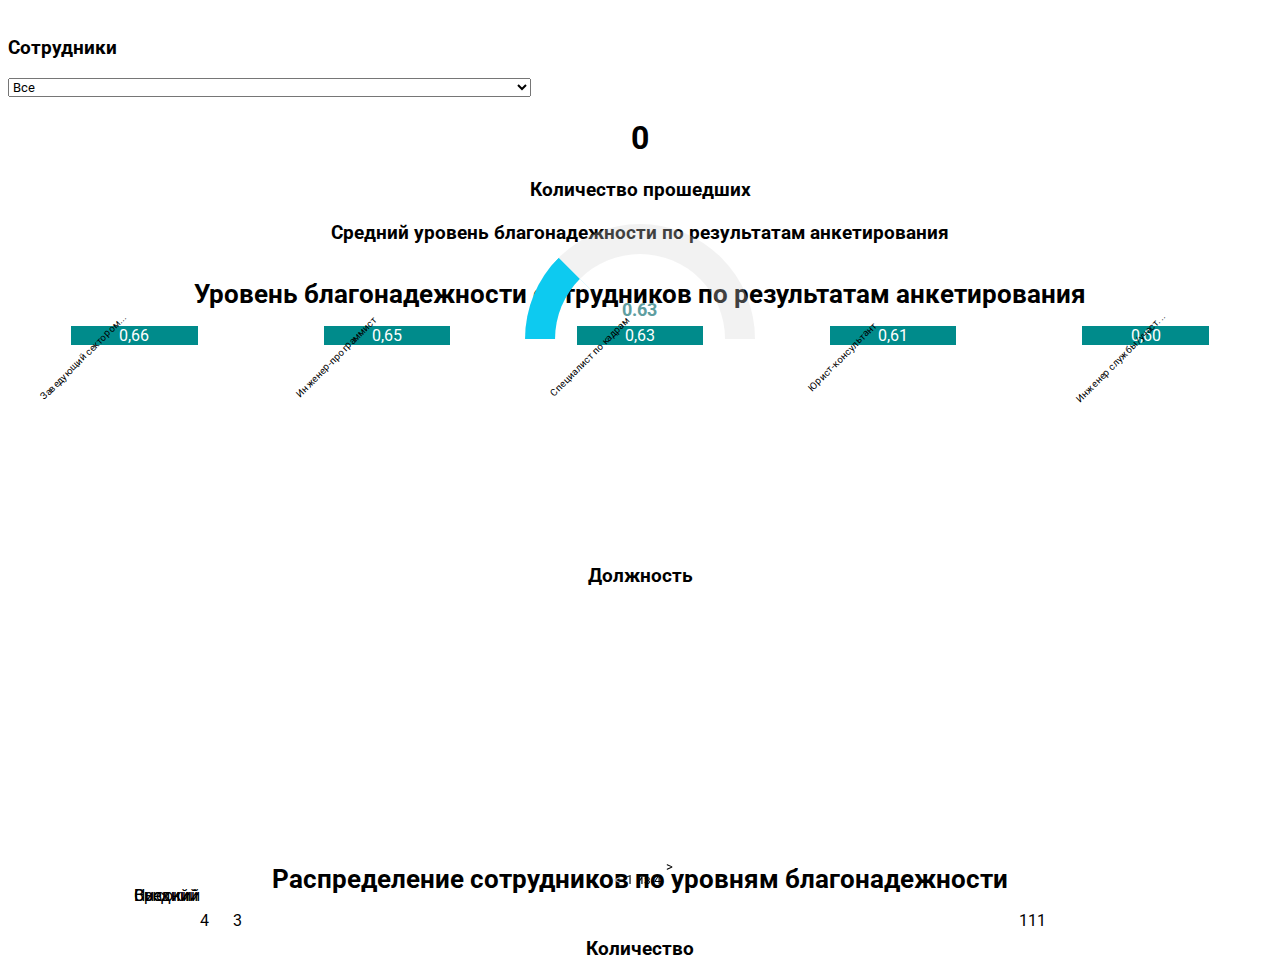
<file: project_1/index1.html>
<!DOCTYPE html>
<html lang="en"> 
<head>
    <meta charset="utf-8" />
    <meta name="viewport" content="width=device-width, initial-scale=1">
    <link rel="stylesheet" href="style1.css">
    <link rel="preconnect" href="https://fonts.googleapis.com">
    <link rel="preconnect" href="https://fonts.gstatic.com" crossorigin>
    <link href="https://fonts.googleapis.com/css2?family=Roboto:wght@500&display=swap" rel="stylesheet">
    <link href="https://cdn.jsdelivr.net/npm/bootstrap@5.1.1/dist/css/bootstrap.min.css" rel="stylesheet" 
    integrity="sha384-F3w7mX95PdgyTmZZMECAngseQB83DfGTowi0iMjiWaeVhAn4FJkqJByhZMI3AhiU" crossorigin="anonymous">
    <title>prrr</title>
</head>
<body>

 <div class="container-fluid row heightVH35">
   <div class="col-3">
     <div class="row row_up_left_up height45 border bg-light">
       <h3>Сотрудники</h3>
       <div class="dropdown">
        <select name="select1" class="btn btn-primary btn-lg dropdown-toggle col-12">
           <option class="dropdown-item color1 bg-dark" selected="selected">Все
           </option>
           <option class="dropdown-item color1 bg-dark">Заведующий сектором информационных систем и дистанционного образования</option>
           <option class="dropdown-item color1 bg-dark">Инженер службы/участка технологической связи</option>
           <option class="dropdown-item color1 bg-dark">Инженер-программист</option>
           <option class="dropdown-item color1 bg-dark">Специалист по кадрам</option>
           <option class="dropdown-item color1 bg-dark">Юрист-консультант</option>
        </select>  
        </div>
    </div>
     <div class="row row_up_left_down border bg-light height45">
      <h1>0</h1>
      <h2>Количество прошедших</h2>
     </div>
   </div>
   <div class="col-9 border bg-light col_up_right">
     <h3> Средний уровень благонадежности по результатам анкетирования</h3>
    <ul class="chart-skills">
      <li>
      </li>
   </ul>
   </div>
 </div>
     <div class="container-fluid row heightVH65">
          <div class="col-6 border bg-light col_down_left">
            <h1>Уровень благонадежности сотрудников по результатам анкетирования</h1>
            <div class="cols">
               <div class="col_1 bg-info"><span>0,66</span> </div>
               <div class="col_2 bg-info"><span>0,65</span></div>
               <div class="col_3 bg-info">0,63</div>
               <div class="col_4 bg-info">0,61</div>
               <div class="col_5 bg-info">0,60</div>
            </div>
            <h4>Должность</h4>
          </div>
          <div class="col-6 border bg-light col_down_right">
            <h1>Распределение сотрудников по уровням благонадежности</h1>
            <div class="cols2">
               <div class="col_11 bg-info">  </div>
               <div class="col_22 bg-info">  </div>
               <div class="col_33 bg-info">  </div>
            </div>
            <h4>Количество</h4>
          </div>
      </div>
      <!-- <div class="container-fluid row heightVH15">
        <div class="row">
          <a href="index2.html">
            <button type="button" class="btn btn-secondary button_link1">
              <svg xmlns="http://www.w3.org/2000/svg" width="16" height="16" fill="currentColor" class="bi bi-arrow-right" viewBox="0 0 16 16">
                <path fill-rule="evenodd" d="M1 8a.5.5 0 0 1 .5-.5h11.793l-3.147-3.146a.5.5 0 0 1 .708-.708l4 4a.5.5 0 0 1 0 .708l-4 4a.5.5 0 0 1-.708-.708L13.293 8.5H1.5A.5.5 0 0 1 1 8z"/>
              </svg>
            </button>
          </a>
        </div>
        
      </div> -->
      <div class="links">
        <p class="color_left"><</p>
        <p class="color2"> 1 из 4</p>
        <a class="color2" href="index2.html">
        >
        </a>

      </div>
  <script src="https://cdn.jsdelivr.net/npm/bootstrap@5.1.1/dist/js/bootstrap.bundle.min.js" 
  integrity="sha384-/bQdsTh/da6pkI1MST/rWKFNjaCP5gBSY4sEBT38Q/9RBh9AH40zEOg7Hlq2THRZ" 
  crossorigin="anonymous"></script>
</body>
</html>
</file>
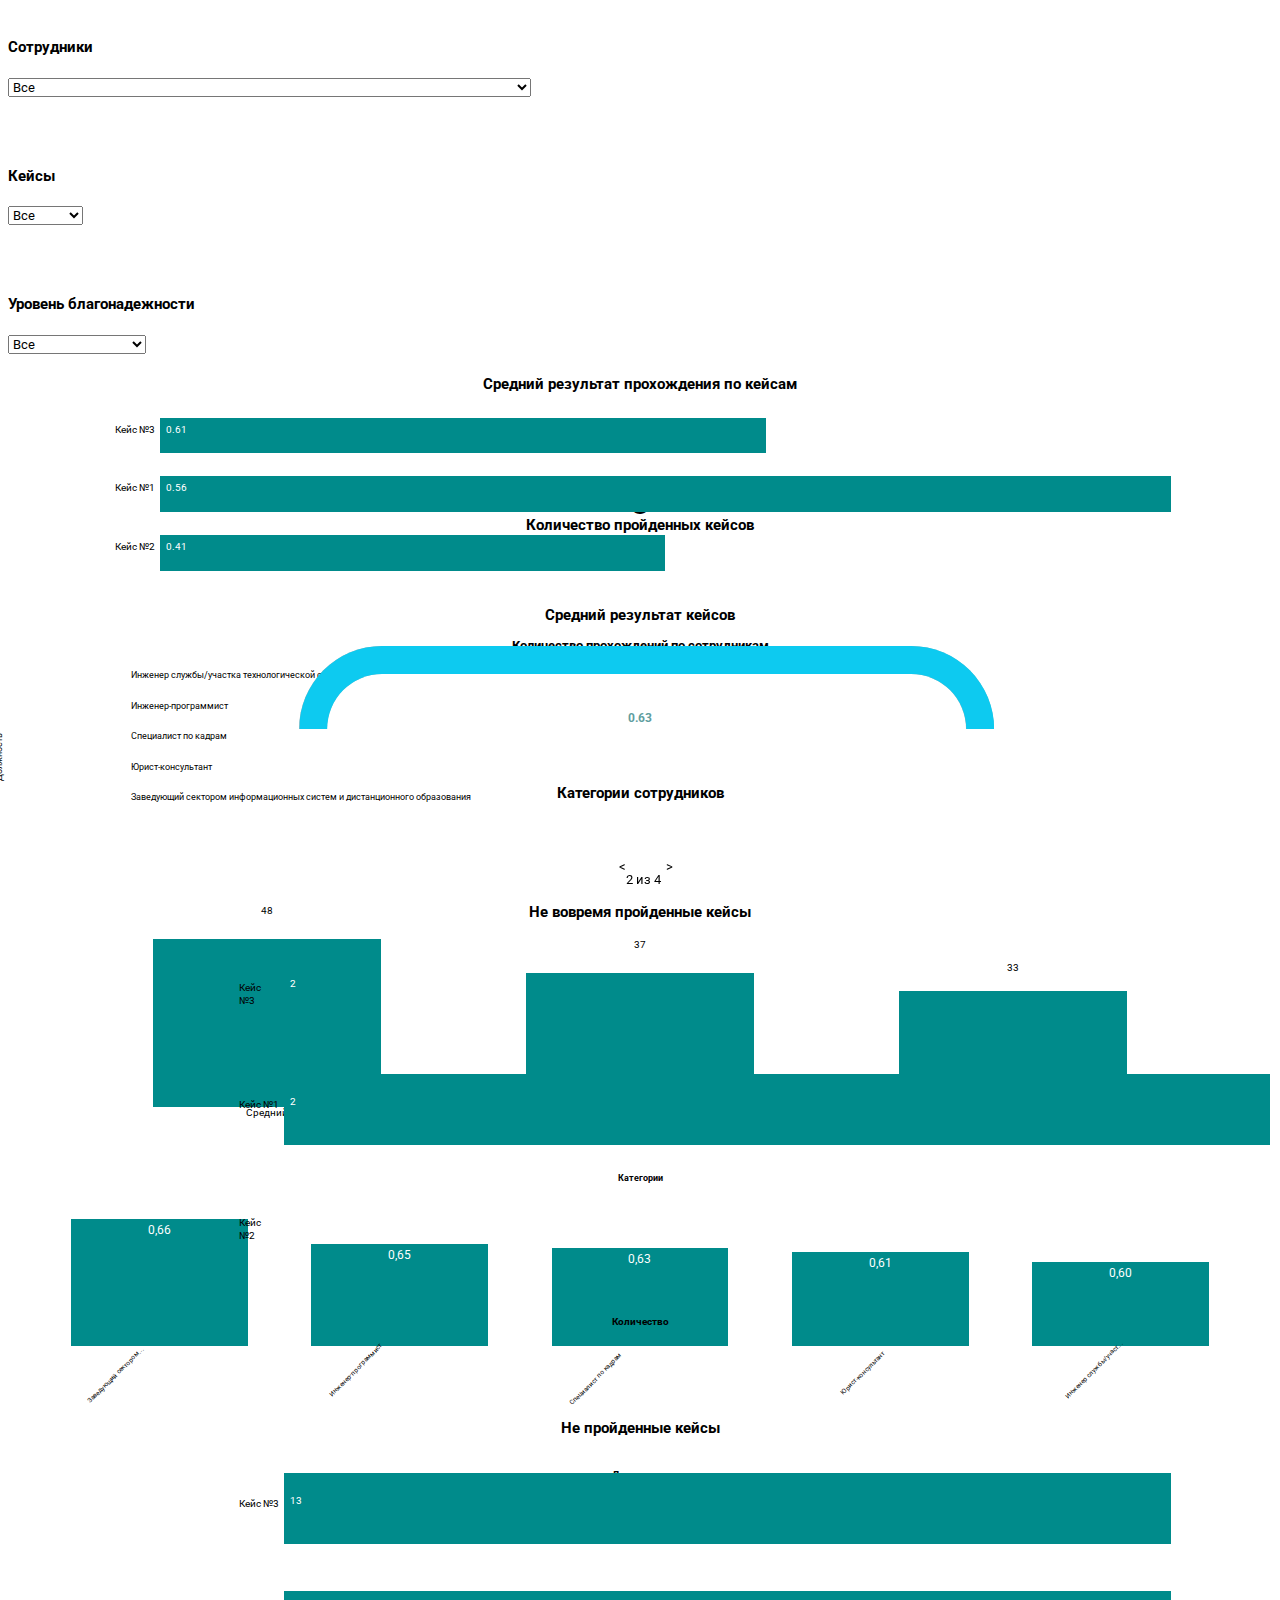
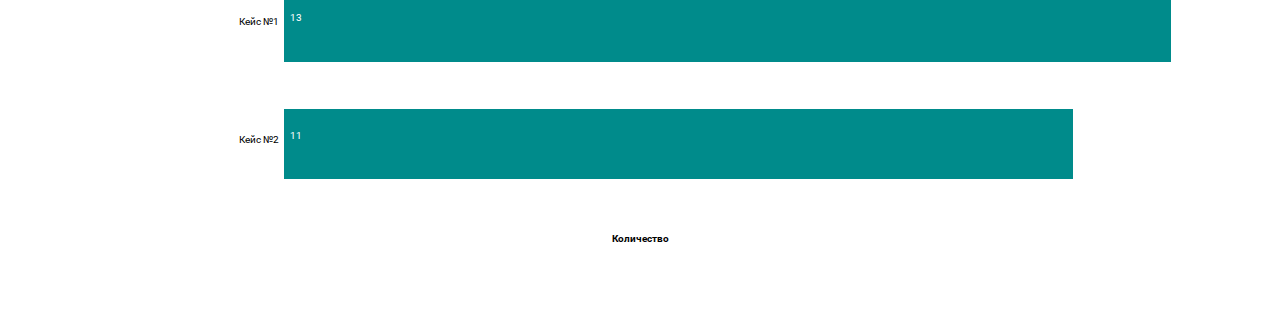
<file: project_1/index2.html>
<!DOCTYPE html>
<html lang="en">
<head>
    <meta charset="UTF-8">
    <meta http-equiv="X-UA-Compatible" content="IE=edge">
    <meta name="viewport" content="width=device-width, initial-scale=1">
    <link rel="stylesheet" href="style2.css">
    <link rel="preconnect" href="https://fonts.googleapis.com">
    <link rel="preconnect" href="https://fonts.gstatic.com" crossorigin>
    <link href="https://fonts.googleapis.com/css2?family=Roboto:wght@500&display=swap" rel="stylesheet">
    <link href="https://cdn.jsdelivr.net/npm/bootstrap@5.1.1/dist/css/bootstrap.min.css" rel="stylesheet" 
    integrity="sha384-F3w7mX95PdgyTmZZMECAngseQB83DfGTowi0iMjiWaeVhAn4FJkqJByhZMI3AhiU" crossorigin="anonymous">
    <title>Page_2</title>
</head>
<body>
    
    <div class="container-fluid row heightVH35">
      <div class="col-3 border">
          <div class="row border heightVH12 bg-light row_up_left_up">
            <h4>Сотрудники</h4>
            <div class="dropdown">
                <select name="select1" class="btn btn-primary dropdown-toggle col-12">
                   <option class="dropdown-item color1 bg-dark" selected="selected">Все
                   </option>
                   <option class="dropdown-item color1 bg-dark">Заведующий сектором информационных систем и дистанционного образования</option>
                   <option class="dropdown-item color1 bg-dark">Инженер службы/участка технологической связи</option>
                   <option class="dropdown-item color1 bg-dark">Инженер-программист</option>
                   <option class="dropdown-item color1 bg-dark">Специалист по кадрам</option>
                   <option class="dropdown-item color1 bg-dark">Юрист-консультант</option>
                </select>  
                </div>
          </div>

          <div class="row border heightVH12 bg-light row_up_left_mid">
            <h4>Кейсы</h4>
            <div class="dropdown">
                <select name="select1" class="btn btn-primary dropdown-toggle col-12">
                   <option class="dropdown-item color1 bg-dark" selected="selected">Все
                   </option>
                   <option class="dropdown-item color1 bg-dark">Кейс №1</option>
                   <option class="dropdown-item color1 bg-dark">Кейс №2</option>
                   <option class="dropdown-item color1 bg-dark">Кейс №3</option>
                </select>  
                </div>
          </div>

          <div class="row heightVH12 bg-light row_up_left_down">
            <h4>Уровень благонадежности</h4>
            <div class="dropdown">
                <select name="select1" class="btn btn-primary dropdown-toggle col-12">
                   <option class="dropdown-item color1 bg-dark" selected="selected">Все
                   </option>
                   <option class="dropdown-item color1 bg-dark">Больше нуля</option>
                   <option class="dropdown-item color1 bg-dark">Не прошел</option>
                   <option class="dropdown-item color1 bg-dark">Не успел</option>
                   <option class="dropdown-item color1 bg-dark">Нулевой результат</option>
                </select>  
                </div>
          </div>
      </div>
    
      <div class="col-3">
          <div class="row border heightVH18 bg-light row_up_mid_left_up">
            <h1>0</h1>
            <h2>Количество пройденных кейсов</h2>
          </div>

          <div class="row border heightVH18 bg-light row_up_mid_left_down overflow-auto">
            <h3>Средний результат кейсов</h3>
            <ul class="chart-skills">
              <li>
              </li>
           </ul>
        </div>
      </div>

      <div class="col-3 border">
          <div class="row heightVH35 bg-light row_up_mid_right">
            <h3> Категории сотрудников</h3>
            <div class="cols">
                <div class="col_1 bg-info"> </div>
                <div class="col_2 bg-info"> </div>
                <div class="col_3 bg-info"> </div>
             </div>
             <h4> Категории</h4>
          </div>

      </div>

      <div class="col-3">
        <div class="row border heightVH35 bg-light row_up_right">
            <h2> Средний результат прохождения кейса по сотруднику</h2>
            <div class="cols2">
                <div class="col_11 bg-info"> <span class="span_main">0,66</span> </div>
                <div class="col_22 bg-info"> <span class="span_main">0,65</span> </div>
                <div class="col_33 bg-info"> <span class="span_main">0,63</span> </div>
                <div class="col_44 bg-info"> <span class="span_main">0,61</span> </div>
                <div class="col_55 bg-info"> <span class="span_main">0,60</span> </div>
             </div>
             <h3>Должность</h3>
        </div>
      </div>

    </div>

    <div class="container-fluid row heightVH65">
        <div class="col-6">
            <div class="row border heightVH28 bg-light row_down_left_up">
                <h2>Средний результат прохождения по кейсам</h2>
                <div class="cols3">
                   <div class="col_111 bg-info"> <span class="span_1">0.61</span> </div>
                   <div class="col_222 bg-info"> <span class="span_2">0.56</span> </div>
                   <div class="col_333 bg-info"> <span class="span_3">0.41</span> </div>
                </div>
            </div>
            <div class="row border heightVH28 bg-light row_down_left_down overflow-auto">
                <h2>Количество прохождений по сотрудникам</h2>
              <div class="progress_bars ">
                <span class="d-inline-block text-truncate span_w_1" style="max-width: 150px;">
                    Инженер службы/участка технологической связи
                </span>
                <div class="progress progress1">
                    <div class="progress-bar progress_bar_1" role="progressbar" style="width: 50%" aria-valuenow="15" aria-valuemin="0" aria-valuemax="100"></div>
                    <div class="progress-bar progress_bar_2" role="progressbar" style="width: 30%" aria-valuenow="30" aria-valuemin="0" aria-valuemax="100"></div>
                    <div class="progress-bar bg-info" role="progressbar" style="width: 20%" aria-valuenow="20" aria-valuemin="0" aria-valuemax="100"></div>
                  </div>
                  <span class="d-inline-block text-truncate span_w_2" style="max-width: 150px;">
                    Инженер-программист
                </span>
                  <div class="progress progress2">
                    <div class="progress-bar progress_bar_1" role="progressbar" style="width: 50%" aria-valuenow="15" aria-valuemin="0" aria-valuemax="100"></div>
                    <div class="progress-bar progress_bar_2" role="progressbar" style="width: 30%" aria-valuenow="30" aria-valuemin="0" aria-valuemax="100"></div>
                    <div class="progress-bar bg-info" role="progressbar" style="width: 20%" aria-valuenow="20" aria-valuemin="0" aria-valuemax="100"></div>
                  </div>
                  <span class="d-inline-block text-truncate span_w_3" style="max-width: 150px;">
                    Специалист по кадрам
                </span>
                  <div class="progress progress3">
                    <div class="progress-bar progress_bar_1" role="progressbar" style="width: 50%" aria-valuenow="15" aria-valuemin="0" aria-valuemax="100"></div>
                    <div class="progress-bar progress_bar_2" role="progressbar" style="width: 30%" aria-valuenow="30" aria-valuemin="0" aria-valuemax="100"></div>
                    <div class="progress-bar bg-info" role="progressbar" style="width: 20%" aria-valuenow="20" aria-valuemin="0" aria-valuemax="100"></div>
                  </div>
                  <span class="d-inline-block text-truncate span_w_4" style="max-width: 150px;">
                    Юрист-консультант
                </span>
                  <div class="progress progress4">
                    <div class="progress-bar progress_bar_1" role="progressbar" style="width: 50%" aria-valuenow="15" aria-valuemin="0" aria-valuemax="100"></div>
                    <div class="progress-bar progress_bar_2" role="progressbar" style="width: 30%" aria-valuenow="30" aria-valuemin="0" aria-valuemax="100"></div>
                    <div class="progress-bar bg-info" role="progressbar" style="width: 20%" aria-valuenow="20" aria-valuemin="0" aria-valuemax="100"></div>
                  </div>
                  <span class="d-inline-block text-truncate span_w_5" style="max-width: 150px;">
                    Заведующий сектором информационных систем и дистанционного образования
                </span>
                  <div class="progress progress5">
                    <div class="progress-bar progress_bar_1" role="progressbar" style="width: 50%" aria-valuenow="15" aria-valuemin="0" aria-valuemax="100"></div>
                    <div class="progress-bar progress_bar_2" role="progressbar" style="width: 30%" aria-valuenow="30" aria-valuemin="0" aria-valuemax="100"></div>
                    <div class="progress-bar bg-info" role="progressbar" style="width: 20%" aria-valuenow="20" aria-valuemin="0" aria-valuemax="100"></div>
                  </div>
              </div>
            </div>
        </div>

        <div class="col-3">
            <div class="row border bg-light heightVH65 row_down_middle">
                <h2> Не вовремя пройденные кейсы</h2>
                <div class="cols4">
                    <div class="col_1111 bg-info"> <span class="span_11">2</span> </div>
                    <div class="col_2222 bg-info"> <span class="span_22">2</span> </div>
                    <div class="col_3333 bg-info"> <span class="span_33">2</span> </div>
                 </div>
                 <h3> Количество</h3>
            </div>
        </div>

        <div class="col-3">
            <div class="row border bg-light heightVH65 row_down_right">
                <h2> Не пройденные кейсы</h2>
                <div class="cols5">
                    <div class="col_11111 bg-info"> <span class="span_111">13</span> </div>
                    <div class="col_22222 bg-info"> <span class="span_222">13</span> </div>
                    <div class="col_33333 bg-info"> <span class="span_333">11</span> </div>
                 </div>
                 <h3> Количество</h3>
            </div>
        </div>
        
    </div>
    <div class="links">
      <a class="color2" href="index1.html">
        <
        </a>
      <p class="color2"> 2 из 4</p>
      <a class="color2" href="index3.html">
      >
      </a>

    </div>

    <script src="https://cdn.jsdelivr.net/npm/bootstrap@5.1.1/dist/js/bootstrap.bundle.min.js" 
    integrity="sha384-/bQdsTh/da6pkI1MST/rWKFNjaCP5gBSY4sEBT38Q/9RBh9AH40zEOg7Hlq2THRZ" 
    crossorigin="anonymous"></script>
</body>
</html>
</file>
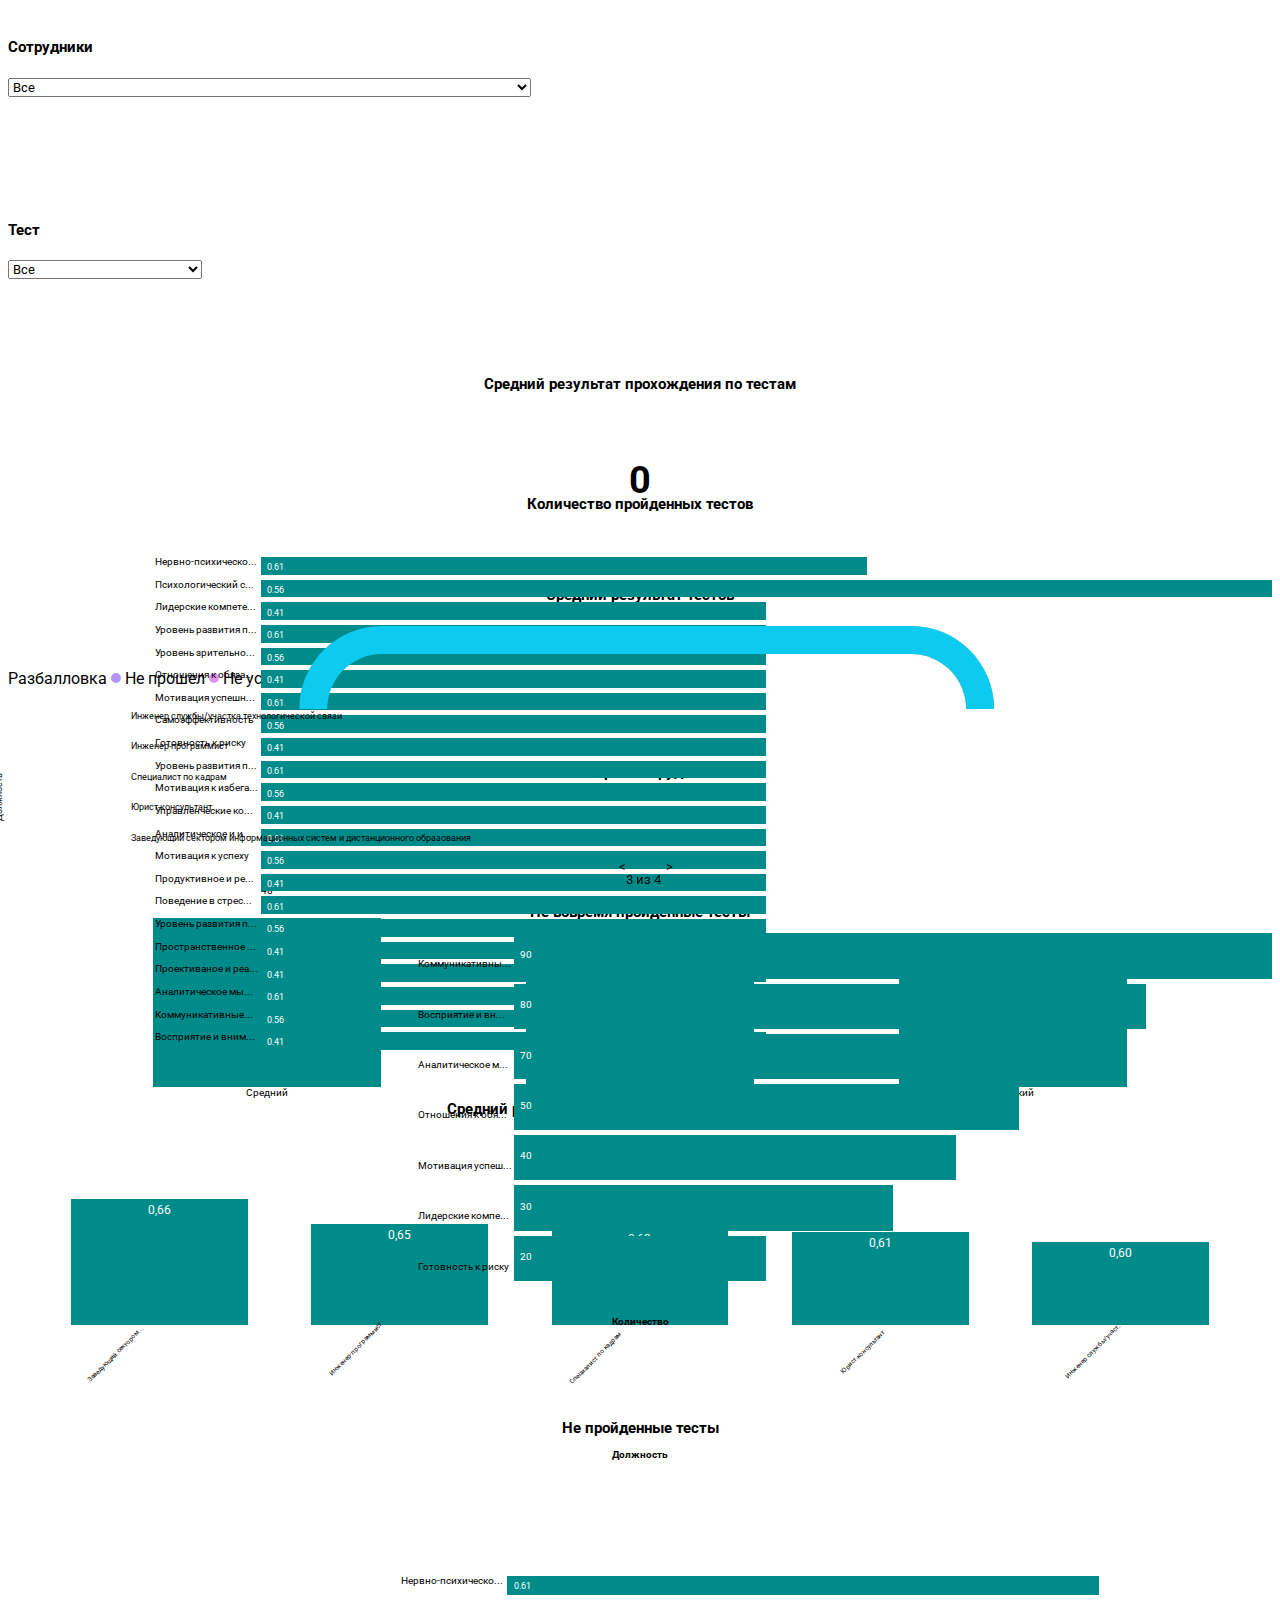
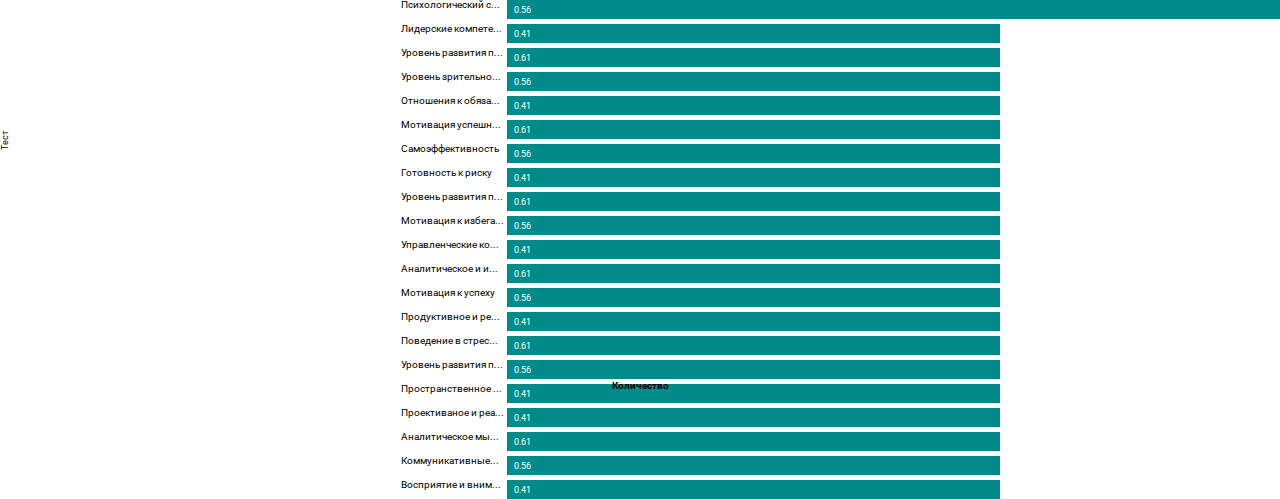
<file: project_1/index3.html>
<!DOCTYPE html>
<html lang="en">
<head>
    <meta charset="UTF-8">
    <meta http-equiv="X-UA-Compatible" content="IE=edge">
    <meta name="viewport" content="width=device-width, initial-scale=1">
    <link rel="stylesheet" href="style3.css">
    <link rel="preconnect" href="https://fonts.googleapis.com">
    <link rel="preconnect" href="https://fonts.gstatic.com" crossorigin>
    <link href="https://fonts.googleapis.com/css2?family=Roboto:wght@500&display=swap" rel="stylesheet">
    <link href="https://cdn.jsdelivr.net/npm/bootstrap@5.1.1/dist/css/bootstrap.min.css" rel="stylesheet" 
    integrity="sha384-F3w7mX95PdgyTmZZMECAngseQB83DfGTowi0iMjiWaeVhAn4FJkqJByhZMI3AhiU" crossorigin="anonymous">
    <title>Page_2</title>
</head>
<body>
    
    <div class="container-fluid row heightVH35">
      <div class="col-3 border">
          <div class="row border heightVH18 bg-light row_up_left_up">
            <h4>Сотрудники</h4>
            <div class="dropdown">
                <select name="select1" class="btn btn-primary dropdown-toggle col-12">
                   <option class="dropdown-item color1 bg-dark" selected="selected">Все
                   </option>
                   <option class="dropdown-item color1 bg-dark">Заведующий сектором информационных систем и дистанционного образования</option>
                   <option class="dropdown-item color1 bg-dark">Инженер службы/участка технологической связи</option>
                   <option class="dropdown-item color1 bg-dark">Инженер-программист</option>
                   <option class="dropdown-item color1 bg-dark">Специалист по кадрам</option>
                   <option class="dropdown-item color1 bg-dark">Юрист-консультант</option>
                </select>  
                </div>
          </div>

          <div class="row border heightVH18 bg-light row_up_left_mid">
            <h4>Тест</h4>
            <div class="dropdown">
                <select name="select1" class="btn btn-primary dropdown-toggle col-12">
                   <option class="dropdown-item color1 bg-dark" selected="selected">Все
                   </option>
                   <option class="dropdown-item color1 bg-dark">Аналитическое и интуити...</option>
                   <option class="dropdown-item color1 bg-dark">Аналитическое мышление</option>
                   <option class="dropdown-item color1 bg-dark">Восприятие и внимание</option>
                   <option class="dropdown-item color1 bg-dark">Готовность к риску</option>
                   <option class="dropdown-item color1 bg-dark">Коммуникативные компе...</option>
                   <option class="dropdown-item color1 bg-dark">Лидерские компетенции</option>
                   <option class="dropdown-item color1 bg-dark">Мотивация к избеганию н...</option>
                   <option class="dropdown-item color1 bg-dark">Мотивация к успеху</option>
                   <option class="dropdown-item color1 bg-dark">Мотивация успешности</option>
                   <option class="dropdown-item color1 bg-dark">Нервно-психичское нап...</option>
                   <option class="dropdown-item color1 bg-dark">Отношение к обязанностям</option>
                   <option class="dropdown-item color1 bg-dark">Поведение в стрессовой...</option>
                   <option class="dropdown-item color1 bg-dark">Продуктиваное и репроду...</option>
                   <option class="dropdown-item color1 bg-dark">Проективаное и реактивн...</option>
                   <option class="dropdown-item color1 bg-dark">Пространственное мышл...</option>
                   <option class="dropdown-item color1 bg-dark">Психологический стресс</option>
                   <option class="dropdown-item color1 bg-dark">Самоэффиктивность</option>
                   <option class="dropdown-item color1 bg-dark">Управленческие компете...</option>
                   <option class="dropdown-item color1 bg-dark">Уровень зрительной пам...</option>
                   <option class="dropdown-item color1 bg-dark">Уровень развития памят...</option>
                   <option class="dropdown-item color1 bg-dark">Уровень развития памят...</option>
                   <option class="dropdown-item color1 bg-dark">Уровень развития памят...</option>
                </select>  
                </div>
          </div>

      </div>
    
      <div class="col-3">
          <div class="row border heightVH18 bg-light row_up_mid_left_up">
            <h1>0</h1>
            <h2>Количество пройденных тестов</h2>
          </div>

          <div class="row border heightVH18 bg-light row_up_mid_left_down overflow-auto">
            <h3>Средний результат тестов</h3>
            <ul class="chart-skills">
              <li>
              </li>
           </ul>
        </div>
      </div>

      <div class="col-3 border">
          <div class="row heightVH35 bg-light row_up_mid_right">
            <h3> Категории сотрудников</h3>
            <div class="cols">
                <div class="col_1 bg-info"> </div>
                <div class="col_2 bg-info"> </div>
                <div class="col_3 bg-info"> </div>
             </div>
             <h4> Категории</h4>
          </div>

      </div>

      <div class="col-3">
        <div class="row border heightVH35 bg-light row_up_right">
            <h2> Средний результат прохождения теста по сотруднику</h2>
            <div class="cols2">
                <div class="col_11 bg-info"> <span class="span_main">0,66</span> </div>
                <div class="col_22 bg-info"> <span class="span_main">0,65</span> </div>
                <div class="col_33 bg-info"> <span class="span_main">0,63</span> </div>
                <div class="col_44 bg-info"> <span class="span_main">0,61</span> </div>
                <div class="col_55 bg-info"> <span class="span_main">0,60</span> </div>
             </div>
             <h3>Должность</h3>
        </div>
      </div>

    </div>

    <div class="container-fluid row heightVH65">
        <div class="col-6">
            <div class="row border heightVH28 bg-light row_down_left_up overflow-auto">
                <h2>Средний результат прохождения по тестам</h2>
                <div class="cols3 ">
                   <div class="col_111 bg-info margin_bottom"> <span class="span_1">0.61</span> </div>
                   <div class="col_222 bg-info margin_bottom"> <span class="span_1">0.56</span> </div>
                   <div class="col_333 bg-info margin_bottom"> <span class="span_1">0.41</span> </div>
                   <div class="col_444 bg-info margin_bottom"> <span class="span_1">0.61</span> </div>
                   <div class="col_555 bg-info margin_bottom"> <span class="span_1">0.56</span> </div>
                   <div class="col_666 bg-info margin_bottom"> <span class="span_1">0.41</span> </div>
                   <div class="col_777 bg-info margin_bottom"> <span class="span_1">0.61</span> </div>
                   <div class="col_888 bg-info margin_bottom"> <span class="span_1">0.56</span> </div>
                   <div class="col_999 bg-info margin_bottom"> <span class="span_1">0.41</span> </div>
                   <div class="col_1000 bg-info margin_bottom"> <span class="span_1">0.61</span> </div>
                   <div class="col_1100 bg-info margin_bottom"> <span class="span_1">0.56</span> </div>
                   <div class="col_1200 bg-info margin_bottom"> <span class="span_1">0.41</span> </div>
                   <div class="col_1300 bg-info margin_bottom"> <span class="span_1">0.61</span> </div>
                   <div class="col_1400 bg-info margin_bottom"> <span class="span_1">0.56</span> </div>
                   <div class="col_1500 bg-info margin_bottom"> <span class="span_1">0.41</span> </div>
                   <div class="col_1600 bg-info margin_bottom"> <span class="span_1">0.61</span> </div>
                   <div class="col_1700 bg-info margin_bottom"> <span class="span_1">0.56</span> </div>
                   <div class="col_1800 bg-info margin_bottom"> <span class="span_1">0.41</span> </div>
                   <div class="col_1900 bg-info margin_bottom"> <span class="span_1">0.41</span> </div>
                   <div class="col_2000 bg-info margin_bottom"> <span class="span_1">0.61</span> </div>
                   <div class="col_2100 bg-info margin_bottom"> <span class="span_1">0.56</span> </div>
                   <div class="col_2200 bg-info margin_bottom"> <span class="span_1">0.41</span> </div>
                </div>
            </div>
            <div class="row border heightVH28 bg-light row_down_left_down overflow-auto">
                <h2>Количество прохождений по сотрудникам</h2>
                <p>
                   Разбалловка 
                  <span class="span_round progress_bar_1"> </span> Не прошел
                  <span class="span_round progress_bar_2"> </span> Не успел
                  <span class="span_round bg-info"> </span> Прошел
                </p>
              <div class="progress_bars ">
                <span class="d-inline-block text-truncate span_w_1" style="max-width: 150px;">
                    Инженер службы/участка технологической связи
                </span>
                <div class="progress progress1">
                    <div class="progress-bar progress_bar_1" role="progressbar" style="width: 50%" aria-valuenow="15" aria-valuemin="0" aria-valuemax="100"></div>
                    <div class="progress-bar progress_bar_2" role="progressbar" style="width: 30%" aria-valuenow="30" aria-valuemin="0" aria-valuemax="100"></div>
                    <div class="progress-bar bg-info" role="progressbar" style="width: 20%" aria-valuenow="20" aria-valuemin="0" aria-valuemax="100"></div>
                  </div>
                  <span class="d-inline-block text-truncate span_w_2" style="max-width: 150px;">
                    Инженер-программист
                </span>
                  <div class="progress progress2">
                    <div class="progress-bar progress_bar_1" role="progressbar" style="width: 50%" aria-valuenow="15" aria-valuemin="0" aria-valuemax="100"></div>
                    <div class="progress-bar progress_bar_2" role="progressbar" style="width: 30%" aria-valuenow="30" aria-valuemin="0" aria-valuemax="100"></div>
                    <div class="progress-bar bg-info" role="progressbar" style="width: 20%" aria-valuenow="20" aria-valuemin="0" aria-valuemax="100"></div>
                  </div>
                  <span class="d-inline-block text-truncate span_w_3" style="max-width: 150px;">
                    Специалист по кадрам
                </span>
                  <div class="progress progress3">
                    <div class="progress-bar progress_bar_1" role="progressbar" style="width: 50%" aria-valuenow="15" aria-valuemin="0" aria-valuemax="100"></div>
                    <div class="progress-bar progress_bar_2" role="progressbar" style="width: 30%" aria-valuenow="30" aria-valuemin="0" aria-valuemax="100"></div>
                    <div class="progress-bar bg-info" role="progressbar" style="width: 20%" aria-valuenow="20" aria-valuemin="0" aria-valuemax="100"></div>
                  </div>
                  <span class="d-inline-block text-truncate span_w_4" style="max-width: 150px;">
                    Юрист-консультант
                </span>
                  <div class="progress progress4">
                    <div class="progress-bar progress_bar_1" role="progressbar" style="width: 50%" aria-valuenow="15" aria-valuemin="0" aria-valuemax="100"></div>
                    <div class="progress-bar progress_bar_2" role="progressbar" style="width: 30%" aria-valuenow="30" aria-valuemin="0" aria-valuemax="100"></div>
                    <div class="progress-bar bg-info" role="progressbar" style="width: 20%" aria-valuenow="20" aria-valuemin="0" aria-valuemax="100"></div>
                  </div>
                  <span class="d-inline-block text-truncate span_w_5" style="max-width: 150px;">
                    Заведующий сектором информационных систем и дистанционного образования
                </span>
                  <div class="progress progress5">
                    <div class="progress-bar progress_bar_1" role="progressbar" style="width: 50%" aria-valuenow="15" aria-valuemin="0" aria-valuemax="100"></div>
                    <div class="progress-bar progress_bar_2" role="progressbar" style="width: 30%" aria-valuenow="30" aria-valuemin="0" aria-valuemax="100"></div>
                    <div class="progress-bar bg-info" role="progressbar" style="width: 20%" aria-valuenow="20" aria-valuemin="0" aria-valuemax="100"></div>
                  </div>
              </div>
            </div>
        </div>

        <div class="col-3">
            <div class="row border bg-light heightVH65 row_down_middle">
                <h2> Не вовремя пройденные тесты</h2>
                <div class="cols4 overflow-auto">
                    <div class="col_1111 bg-info margin_bottom"> <span class="span_11">90</span> </div>
                    <div class="col_2222 bg-info margin_bottom"> <span class="span_11">80</span> </div>
                    <div class="col_3333 bg-info margin_bottom"> <span class="span_11">70</span> </div>
                    <div class="col_4444 bg-info margin_bottom"> <span class="span_11">50</span> </div>
                    <div class="col_5555 bg-info margin_bottom"> <span class="span_11">40</span> </div>
                    <div class="col_6666 bg-info margin_bottom"> <span class="span_11">30</span> </div>
                    <div class="col_7777 bg-info margin_bottom"> <span class="span_11">20</span> </div>
                 </div>
                 <h3> Количество</h3>
            </div>
        </div>

        <div class="col-3">
            <div class="row border bg-light heightVH65 row_down_right overflow-auto">
                <h2> Не пройденные тесты</h2>
                <div class="cols5 margin_left">
                  <div class="col_111 bg-info margin_bottom "> <span class="span_1">0.61</span> </div>
                  <div class="col_222 bg-info margin_bottom "> <span class="span_1">0.56</span> </div>
                  <div class="col_333 bg-info margin_bottom "> <span class="span_1">0.41</span> </div>
                  <div class="col_444 bg-info margin_bottom "> <span class="span_1">0.61</span> </div>
                  <div class="col_555 bg-info margin_bottom"> <span class="span_1">0.56</span> </div>
                  <div class="col_666 bg-info margin_bottom"> <span class="span_1">0.41</span> </div>
                  <div class="col_777 bg-info margin_bottom"> <span class="span_1">0.61</span> </div>
                  <div class="col_888 bg-info margin_bottom"> <span class="span_1">0.56</span> </div>
                  <div class="col_999 bg-info margin_bottom"> <span class="span_1">0.41</span> </div>
                  <div class="col_1000 bg-info margin_bottom"> <span class="span_1">0.61</span> </div>
                  <div class="col_1100 bg-info margin_bottom"> <span class="span_1">0.56</span> </div>
                  <div class="col_1200 bg-info margin_bottom"> <span class="span_1">0.41</span> </div>
                  <div class="col_1300 bg-info margin_bottom"> <span class="span_1">0.61</span> </div>
                  <div class="col_1400 bg-info margin_bottom"> <span class="span_1">0.56</span> </div>
                  <div class="col_1500 bg-info margin_bottom"> <span class="span_1">0.41</span> </div>
                  <div class="col_1600 bg-info margin_bottom"> <span class="span_1">0.61</span> </div>
                  <div class="col_1700 bg-info margin_bottom"> <span class="span_1">0.56</span> </div>
                  <div class="col_1800 bg-info margin_bottom"> <span class="span_1">0.41</span> </div>
                  <div class="col_1900 bg-info margin_bottom"> <span class="span_1">0.41</span> </div>
                  <div class="col_2000 bg-info margin_bottom"> <span class="span_1">0.61</span> </div>
                  <div class="col_2100 bg-info margin_bottom"> <span class="span_1">0.56</span> </div>
                  <div class="col_2200 bg-info margin_bottom"> <span class="span_1">0.41</span> </div>
                 </div>
                 <h3> Количество</h3>
            </div>
        </div>
        
    </div>
    <div class="links">
      <a class="color2" href="index2.html">
        <
        </a>
      <p class="color2"> 3 из 4</p>
      <a class="color2" href="index4.html">
      >
      </a>

    </div>
    <script src="https://cdn.jsdelivr.net/npm/bootstrap@5.1.1/dist/js/bootstrap.bundle.min.js" 
    integrity="sha384-/bQdsTh/da6pkI1MST/rWKFNjaCP5gBSY4sEBT38Q/9RBh9AH40zEOg7Hlq2THRZ" 
    crossorigin="anonymous"></script>
</body>
</html>
</file>
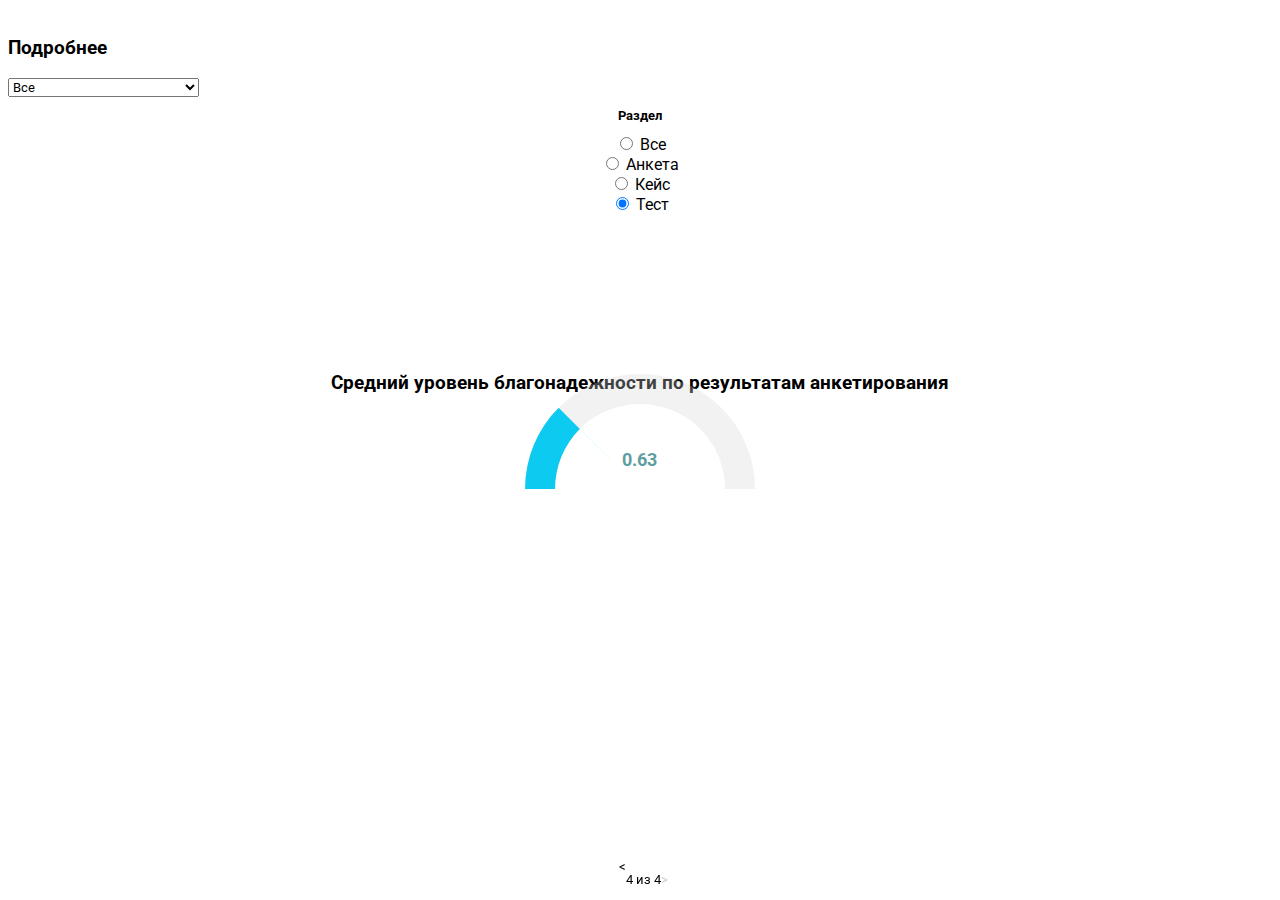
<file: project_1/index4.html>
<!DOCTYPE html>
<html lang="en"> 
<head>
    <meta charset="utf-8" />
    <meta name="viewport" content="width=device-width, initial-scale=1">
    <link rel="stylesheet" href="style4.css">
    <link rel="preconnect" href="https://fonts.googleapis.com">
    <link rel="preconnect" href="https://fonts.gstatic.com" crossorigin>
    <link href="https://fonts.googleapis.com/css2?family=Roboto:wght@500&display=swap" rel="stylesheet">
    <link href="https://cdn.jsdelivr.net/npm/bootstrap@5.1.1/dist/css/bootstrap.min.css" rel="stylesheet" 
    integrity="sha384-F3w7mX95PdgyTmZZMECAngseQB83DfGTowi0iMjiWaeVhAn4FJkqJByhZMI3AhiU" crossorigin="anonymous">
    <title>prrr</title>
</head>
<body>

 <div class="container-fluid row heightVH35">
   <div class="col-6">
     <div class="row row_up_left_up height45 border bg-light">
       <h3>Подробнее</h3>
       <div class="dropdown">
        <select name="select1" class="btn btn-primary btn-lg dropdown-toggle col-12">
           <option class="dropdown-item color1 bg-dark" selected="selected">Все
           </option>
           <option class="dropdown-item color1 bg-dark">Анлитическое и интуи...</option>
           <option class="dropdown-item color1 bg-dark">Аналитическое мышление</option>
           <option class="dropdown-item color1 bg-dark">Восприятие и внимание</option>
           <option class="dropdown-item color1 bg-dark">Готовность к риску</option>
           <option class="dropdown-item color1 bg-dark">Коммуникативные ком...</option>
           <option class="dropdown-item color1 bg-dark">Лидерские компетенции</option>
           <option class="dropdown-item color1 bg-dark">Мотавация к избегани...</option>
           <option class="dropdown-item color1 bg-dark">Мотавация к успеху</option>
           <option class="dropdown-item color1 bg-dark">Мотавация успешности</option>
           <option class="dropdown-item color1 bg-dark">Отношение к обязанно...</option>
           <option class="dropdown-item color1 bg-dark">Поведение в стрессово...</option>
           <option class="dropdown-item color1 bg-dark">Продуктиваное и репро...</option>
           <option class="dropdown-item color1 bg-dark">Проективное и реактив...</option>
           <option class="dropdown-item color1 bg-dark">Пространственное мы...</option>
           <option class="dropdown-item color1 bg-dark">Психологический стресс</option>
           <option class="dropdown-item color1 bg-dark">Самоэффиктивность</option>
           <option class="dropdown-item color1 bg-dark">Управленческие компе...</option>
           <option class="dropdown-item color1 bg-dark">Уровень зрительной памя...</option>
           <option class="dropdown-item color1 bg-dark">Уровень развития памя...</option>
           <option class="dropdown-item color1 bg-dark">Уровень развития памя...</option>
           <option class="dropdown-item color1 bg-dark">Анкета</option>
           <option class="dropdown-item color1 bg-dark">Кейс №1</option>
           <option class="dropdown-item color1 bg-dark">Кейс №2</option>
           <option class="dropdown-item color1 bg-dark">Кейс №3</option>
        </select>  
        </div>
    </div>
     <div class="row row_up_left_down border bg-light height45">
        <div class="form-check">
            <h2>Раздел</h2>
            <input class="form-check-input" type="radio" name="flexRadioDefault" id="flexRadioDefault1">
            <label class="form-check-label" for="flexRadioDefault1">
              Все
            </label>
          </div>
          <div class="form-check">
            <input class="form-check-input" type="radio" name="flexRadioDefault" id="flexRadioDefault2" checked>
            <label class="form-check-label" for="flexRadioDefault2">
              Анкета
            </label>
          </div>
          <div class="form-check">
            <input class="form-check-input" type="radio" name="flexRadioDefault" id="flexRadioDefault2" checked>
            <label class="form-check-label" for="flexRadioDefault2">
              Кейс
            </label>
          </div>
          <div class="form-check">
            <input class="form-check-input" type="radio" name="flexRadioDefault" id="flexRadioDefault2" checked>
            <label class="form-check-label" for="flexRadioDefault2">
              Тест
            </label>
          </div>
     </div>
   </div>
 </div>
     <div class="container-fluid row heightVH35">
        <div class="col-6 border bg-light col_up_right">
            <h3> Средний уровень благонадежности по результатам анкетирования</h3>
           <ul class="chart-skills">
             <li>
             </li>
          </ul>
          </div>
 
      </div>
      <!-- <div class="container-fluid row heightVH15">
        <div class="row">
          <a href="index2.html">
            <button type="button" class="btn btn-secondary button_link1">
              <svg xmlns="http://www.w3.org/2000/svg" width="16" height="16" fill="currentColor" class="bi bi-arrow-right" viewBox="0 0 16 16">
                <path fill-rule="evenodd" d="M1 8a.5.5 0 0 1 .5-.5h11.793l-3.147-3.146a.5.5 0 0 1 .708-.708l4 4a.5.5 0 0 1 0 .708l-4 4a.5.5 0 0 1-.708-.708L13.293 8.5H1.5A.5.5 0 0 1 1 8z"/>
              </svg>
            </button>
          </a>
        </div>
        
      </div> -->
      <div class="links">
        <a class="color2" href="index3.html">
          <
          </a>
        <p class="color2"> 4 из 4</p>
        
        <p class="color_left">></p>
  
      </div>
  <script src="https://cdn.jsdelivr.net/npm/bootstrap@5.1.1/dist/js/bootstrap.bundle.min.js" 
  integrity="sha384-/bQdsTh/da6pkI1MST/rWKFNjaCP5gBSY4sEBT38Q/9RBh9AH40zEOg7Hlq2THRZ" 
  crossorigin="anonymous"></script>
</body>
</html>
</file>
<file: project_1/style1.css>
/*.col {
    background-color: #eee;
    border:  solid 1px #aaa;
}*/
*{
        font-family: 'Roboto', serif;
}

.block {
    background-color: #eee;
    border: #aaa;
    padding: 20px;
    text-align: center;
    height: 100%;
}
body {
    padding-top: 10px;
    
}

.height45 {
    min-height: 50%;
}
.select{
    max-width: 95%;
}
.border1 {
   border: 1px solid black;

}
.heightVH35 {
  height: 25vh;
}
.heightVH65 { 
    height: 55vh;
  }
.heightVH15 {
    max-height: 10vh;
  }
.row_up_left_up h2 {
    font-size: 2vw;
}
.row_up_left_down {
    text-align: center;
}
.row_up_left_down h2 {
    font-size: 1.5vw;
}
.button_link1{
    position: relative;
    top: 5.5vw;
    left: 47vw;
    font-size: 4vw;
}


.chart-skills {
    margin: 0 auto;
    padding: 0;
    list-style-type: none;
}

.chart-skills *,
.chart-skills::before {
    box-sizing: border-box;
}


/* CHART-SKILLS STYLES
–––––––––––––––––––––––––––––––––––––––––––––––––– */

.chart-skills {
    position: relative;
    width: 18vw;
    height: 9vw;
    overflow: hidden;
    top: 20%;
}

.chart-skills::before,
.chart-skills::after {
    position: absolute;
}

.chart-skills::before {
    content: '';
    width: inherit;
    height: inherit;
    border: 2.4vw solid rgba(211, 211, 211, .3);
    border-bottom: none;
    border-top-left-radius: 9vw;
    border-top-right-radius: 9vw;
}

.chart-skills::after {
    content: '0.63';
    left: 50%;
    bottom: 1.5vw;
    transform: translateX(-50%);
    font-size: 1.1rem;
    font-weight: bold;
    color: cadetblue;
}

.chart-skills li {
    position: absolute;
    top: 100%;
    left: 0;
    width: inherit;
    height: inherit;
    border: 2.4vw solid;
    border-top: none;
    border-bottom-left-radius: 175px;
    border-bottom-right-radius: 175px;
    transform-origin: 50% 0;
    transform-style: preserve-3d;
}

.chart-skills li:nth-child(1) {
    z-index: 4;
    border-color: #0dcaf0;
    transform: rotate(45deg);
}

.col_up_right h3 {
    text-align: center;
    margin-bottom: -20px;
    font-size: 1.5vw;
}

.cols {
    color: white;
    display: flex;
    justify-content: space-around;
    flex-wrap: nowrap;
    flex-direction: row;
    height: 60%;
    align-items: flex-end;
    text-align: center;
    margin-bottom: 5%;
    padding-bottom: 50px;
}
.col_1 {
    position: relative;
    width: 10%;
    height: 55%;
    background-color: darkcyan;
    
}
.col_1::after {
    position: absolute;
    content: "Заведующий сектором...";
    color: black;
    top: 130%;
    left: -90%;
    width: 200%;
    transform: rotate(-45deg);
    font-size: 0.75vw;
}
.col_2 {
    position: relative;
    width: 10%;
    height: 52%;
    background-color: darkcyan;

}
.col_2::after {
    position: absolute;
    content: "Инженер-программист";
    color: black;
    top: 130%;
    left: -90%;
    width: 200%;
    transform: rotate(-45deg);
    font-size: 0.75vw;
}
.col_3 {
    position: relative;
    width: 10%;
    height: 50%;
    background-color: darkcyan;

}
.col_3::after {
    position: absolute;
    content: "Специалист по кадрам";
    color: black;
    top: 130%;
    left: -90%;
    width: 200%;
    transform: rotate(-45deg);
    font-size: 0.75vw;
}
.col_4 {
    position: relative;
    width: 10%;
    height: 48%;
    background-color: darkcyan;
}
.col_4::after {
    position: absolute;
    content: "Юрист-консультант";
    color: black;
    top: 130%;
    left: -90%;
    width: 200%;
    transform: rotate(-45deg);
    font-size: 0.75vw;
}
.col_5 {
    position: relative;
    width: 10%;
    height: 43%;
    background-color: darkcyan;

}
.col_5::after {
    position: absolute;
    content: "Инженер службы/участ...";
    color: black;
    top: 135%;
    left: -120%;
    width: 300%;
    transform: rotate(-45deg);
    font-size: 0.75vw;
}

.col_down_left {
    text-align: center;
    flex-wrap: nowrap;
    display: flex;
    align-content: space-around;
    flex-direction: column;
    min-height: 65vh;
}
.col_down_left h4 {
    padding-top: 80px;
    font-size: 1.5vw;
}
.col_down_left h1 {
    font-size: 2vw;
}

.cols2 {
    color: white;
    display: flex;
    justify-content: space-around;
    flex-wrap: nowrap;
    flex-direction: column;
    height: 80%;
    align-items: flex-start;
}
.col_11 {
    position: relative;
    width: 70%;
    height: 20%;
    background-color: darkcyan;
    margin: 0 0 0 10%;
}
.col_11::after {
    content: "111";
    position: absolute;
    top: 35%;
    left: 100%;
    color: black;
}
.col_11::before {
    content: "Средний";
    position: absolute;
    top: -25px;
    left: 0px;
    color: black;
}
.col_22 {
    position: relative;
    width: 6%;
    height: 20%;
    background-color: darkcyan;
    margin: 0 0 0 10%;
}
.col_22::after {
    content: "3";
    position: absolute;
    top: 35%;
    left: 130%;
    color: black;
}
.col_22::before {
    content: "Высокий";
    position: absolute;
    top: -25px;
    left: 0px;
    color: black;
}
.col_33 {
    position: relative;
    width: 4%;
    height: 20%;
    background-color: darkcyan;
    margin: 0 0 0 10%;
}
.col_33::after {
    content: "4";
    position: absolute;
    top: 35%;
    left: 130%;
    color: black;
}
.col_33::before {
    content: "Низкий";
    position: absolute;
    top: -25px;
    left: 0px;
    color: black;
}

.col_down_right h1 {
    text-align: center;
    font-size: 2vw;
}
.col_down_right h4 {
    position: relative;
    text-align: center;
    font-size: 1.5vw;
    bottom: 2%
}
.color1 {
    color: #ccc !important;
}
.row_link{
    display: flex !important;
    flex-flow: row nowrap !important;
    justify-content: center;
    position: relative;


}
.links{
    position: fixed;
    left: 48vw;
    bottom: 0vw;
    display: flex;
    flex-flow: row nowrap;
    font-size: 1vw;

}
.color_left{
    color: #ccc;
    margin-right: 5px;
}
.links a{
    text-decoration:none;
    color: black;
    margin-left: 5px;

}
</file>
<file: project_1/style2.css>
*{
    font-family: 'Roboto', serif;
}

.block {
background-color: #eee;
border: #aaa;
padding: 20px;
text-align: center;
height: 100%;
}

body {
   padding-top: 10px;
}

.border1 {
   border: 1px solid black;
 
}

.heightVH12{
    height: 12vh;
}
.heightVH18{
    height: 18vh;
}
.heightVH28{
    height: 28vh;
}

.heightVH35 {
   height: 36vh;
}
.heightVH65 {
   height: 56vh;
}
.color1 {
    color: #ccc !important;
}
.row_up_left_up h4{
    font-size: 1.2vw;
}
.row_up_left_mid h4{
    font-size: 1.2vw;
}
.row_up_left_down h4{
    font-size: 1.2vw;
}
.row_up_mid_left_up{
    text-align: center;
}
.row_up_mid_left_up h1{
    position: relative;
    font-size: 3vw;
    top: 30%;
}
.row_up_mid_left_up h2{
    position: relative;
    font-size: 1.2vw;
    top: 10%;
}
.row_up_mid_left_down{
    text-align: center;
}
.row_up_mid_left_down h3{
    font-size: 1.2vw;
}
.row_up_mid_right h3{
    font-size:  1.2vw;
    text-align: center;
}

.row_up_mid_right h4{
    position: relative;
    font-size:  0.7vw;
    text-align: center;
    top:-5%
}
.cols {
    color: white;
    display: flex;
    justify-content: space-evenly;
    flex-wrap: nowrap;
    flex-direction: row;
    height: 80%;
    align-items: flex-end;
    text-align: center;
    margin-bottom: 5%;
    padding-bottom: 50px;
    position: relative;
}
.cols::before{
    position: absolute;
    content: "Количество";
    color: black;
    left: -7%;
    top: 50%;
    transform: rotate(270deg);
    font-size: 0.8vw;
}
.col_1 {
    position: relative;
    width: 18%;
    height: 65%;
    background-color: darkcyan;
    top: 12%;    
}
.col_1::after {
    position: absolute;
    content: "Средний";
    color: black;
    top: 100%;
    left: -50%;
    width: 200%;
    font-size: 0.75vw;
}
.col_1::before {
    position: absolute;
    content: "48";
    color: black;
    top: -20%;
    left: -50%;
    width: 200%;
    font-size: 0.75vw;
}
.col_2 {
    position: relative;
    width: 18%;
    height: 52%;
    background-color: darkcyan;
    top: 12%;

}
.col_2::after {
    position: absolute;
    content: "Низкий";
    color: black;
    top: 100%;
    left: -50%;
    width: 200%;
    font-size: 0.75vw;
}
.col_2::before {
    position: absolute;
    content: "37";
    color: black;
    top:-25%;
    left: -50%;
    width: 200%;
    font-size: 0.75vw;
}
.col_3 {
    position: relative;
    width: 18%;
    height: 45%;
    background-color: darkcyan;
    top: 12%;

}
.col_3::after {
    position: absolute;
    content: "Высокий";
    color: black;
    top: 100%;
    left: -50%;
    width: 200%;
    font-size: 0.75vw;
}
.col_3::before {
    position: absolute;
    content: "33";
    color: black;
    top:-25%;
    left: -50%;
    width: 200%;
    font-size: 0.75vw;
}
.row_up_right h2{
    font-size: 1.2vw;
    text-align: center;
}
.row_up_right h3{
    position: relative;
    font-size: 0.8vw;
    text-align: center;
    top: 3%;
}
.span_main{
    font-size: 0.9vw;
}
.cols2 {
    color: white;
    display: flex;
    justify-content: space-evenly;
    flex-wrap: nowrap;
    flex-direction: row;
    height: 60%;
    align-items: flex-end;
    text-align: center;
    margin-bottom: 5%;
    padding-bottom: 50px;
    position: relative;
}
.cols2::before{
    position: absolute;
    content: "Среднее значение";
    color: black;
    left: -11%;
    top: 50%;
    transform: rotate(270deg);
    font-size: 0.7vw;
}
.col_11 {
    position: relative;
    width: 14%;
    height: 65%;
    background-color: darkcyan;
    
}
.col_11::after {
    position: absolute;
    content: "Заведующий сектором...";
    color: black;
    top: 120%;
    left: -50%;
    width: 150%;
    transform: rotate(-45deg);
    font-size: 0.5vw;
}
.col_22 {
    position: relative;
    width: 14%;
    height: 52%;
    background-color: darkcyan;

}
.col_22::after {
    position: absolute;
    content: "Инженер-программист";
    color: black;
    top: 120%;
    left: -50%;
    width: 150%;
    transform: rotate(-45deg);
    font-size: 0.5vw;
}
.col_33 {
    position: relative;
    width: 14%;
    height: 50%;
    background-color: darkcyan;

}
.col_33::after {
    position: absolute;
    content: "Специалист по кадрам";
    color: black;
    top: 130%;
    left: -50%;
    width: 150%;
    transform: rotate(-45deg);
    font-size: 0.5vw;
}
.col_44 {
    position: relative;
    width: 14%;
    height: 48%;
    background-color: darkcyan;
}
.col_44::after {
    position: absolute;
    content: "Юрист-консультант";
    color: black;
    top: 125%;
    left: -30%;
    width: 140%;
    transform: rotate(-45deg);
    font-size: 0.5vw;
}
.col_55 {
    position: relative;
    width: 14%;
    height: 43%;
    background-color: darkcyan;

}
.col_55::after {
    position: absolute;
    content: "Инженер службы/участ...";
    color: black;
    top: 125%;
    left: -30%;
    width: 130%;
    transform: rotate(-45deg);
    font-size: 0.5vw;
}
.row_down_left_up h2{
    font-size: 1.2vw;
    text-align: center;
}
.cols3 {
    color: white;
    display: flex;
    justify-content: space-around;
    flex-wrap: nowrap;
    flex-direction: column;
    height: 70%;
    max-width: 80% !important; 
    align-items: flex-start;
    position: relative;
}
.cols3::before{
    position: absolute;
    content: "Название кейса";
    color: black;
    left: -5%;
    top: 35%;
    transform: rotate(270deg);
    font-size: 0.7vw;
}
.col_111 {
    position: relative;
    width: 60%;
    height: 20%;
    background-color: darkcyan;
    margin: 0 0 0 15%;
}

.col_111::before {
    width: 350%;
    content: "Кейс №3";
    position: absolute;
    top: 5px;
    left: -3.5vw;
    color: black;
    font-size: 0.8vw;
}
.col_222 {
    position: relative;
    width: 100%;
    height: 20%;
    background-color: darkcyan;
    margin: 0 0 0 15%;
}

.col_222::before {
    width: 100%;
    content: "Кейс №1";
    position: absolute;
    top: 5px;
    left: -3.5vw;
    color: black;
    font-size: 0.8vw;
}
.col_333 {
    position: relative;
    width: 50%;
    height: 20%;
    background-color: darkcyan;
    margin: 0 0 0 15%;
}

.col_333::before {
    width: 100%;
    content: "Кейс №2";
    position: absolute;
    top: 5px;
    left: -3.5vw;
    color: black;
    font-size: 0.8vw;
}
.span_1{
    position: relative;
    left: 0.5vw;
    font-size: 0.8vw;
}
.span_2{
    position: relative;
    left: 0.5vw;
    font-size: 0.8vw;
}
.span_3{
    position: relative;
    left: 0.5vw;
    font-size: 0.8vw;
}
.row_down_left_down h2{
    font-size: 1vw;
    text-align: center;
}
.progress_bars{
    margin: 0 0 5% 5%;
    height: 70% !important;
    position: relative;
}
.progress_bars::before{
    position: absolute;
    content: "Должность";
    color: black;
    left: -8%;
    top: 50%;
    transform: rotate(270deg);
    font-size: 0.7vw;
}
.progress1{
    max-width: 70% !important;
    height: 0.9vw !important;
    position: relative;
    left: 0;

}
.span_w_1{
    font-size: 0.7vw;
    margin: 0 0 0 5%;
    
}
.span_w_2{
    font-size: 0.7vw;
    margin: 0 0 0 5%;
    
}
.span_w_3{
    font-size: 0.7vw;
    margin: 0 0 0 5%;
}
.span_w_4{
    font-size: 0.7vw;
    margin: 0 0 0 5%;
}
.span_w_5{
    font-size: 0.7vw;
    margin: 0 0 0 5%;
}
.progress_bar_1{
    background-color: rgb(179, 148, 247) !important;
}
.progress_bar_2{
    background-color: rgb(228, 148, 240) !important;
}
.progress2{
    max-width: 70% !important;
    position: relative;
    left: 0%;
    height: 0.9vw !important;
}
.progress3{
    max-width: 70% !important;
    position: relative;
    left: 0%;
    height: 0.9vw !important;
}
.progress4{
    max-width: 70% !important;
    position: relative;
    left: 0%;
    height: 0.9vw !important;
}
.progress5{
    max-width: 70% !important;
    position: relative;
    left: 0%;
    height: 0.9vw !important;
}
.row_down_middle h2{
    font-size: 1.2vw;
    text-align: center;
}
.row_down_middle h3{
    position: relative;
    font-size: 0.8vw;
    text-align: center;
    top: 1.5vw;
}
.cols4 {
    color: white;
    display: flex;
    justify-content: space-around;
    align-items: center;
    flex-wrap: nowrap;
    flex-direction: column;
    height: 70%;
    max-width: 78% !important; 
    align-items: flex-start;
    position: relative;
}
.cols4::before{
    position: absolute;
    content: "Название кейса";
    color: black;
    left: -10%;
    top: 45%;
    transform: rotate(270deg);
    font-size: 0.7vw;
}
.col_1111 {
    position: relative;
    width: 0%;
    height: 20%;
    background-color: darkcyan;
    margin: 0 0 0 28%;
}

.col_1111::before {
    width: 100%;
    content: "Кейс №3";
    position: absolute;
    top: 24px;
    left: -3.5vw;
    color: black;
    font-size: 0.8vw;
}
.col_2222 {
    position: relative;
    width: 100%;
    height: 20%;
    background-color: darkcyan;
    margin: 0 0 0 28%;
}

.col_2222::before {
    width: 100%;
    content: "Кейс №1";
    position: absolute;
    top: 24px;
    left: -3.5vw;
    color: black;
    font-size: 0.8vw;
}
.col_3333 {
    position: relative;
    width: 0%;
    height: 20%;
    background-color: darkcyan;
    margin: 0 0 0 28%;
}

.col_3333::before {
    width: 100%;
    content: "Кейс №2";
    position: absolute;
    top: 24px;
    left: -3.5vw;
    color: black;
    font-size: 0.8vw;
}
.span_11{
    position: relative;
    left: 0.5vw;
    font-size: 0.8vw;
    top: 1.2vw;
}
.span_22{
    position: relative;
    left: 0.5vw;
    font-size: 0.8vw;
    top: 1.2vw;
}
.span_33{
    position: relative;
    left: 0.5vw;
    font-size: 0.8vw;
}
.row_down_right h2{
    text-align: center;
    font-size: 1.2vw;
}
.row_down_right h3{
    position: relative;
    top: 1.5vw;
    font-size: 0.8vw;
    text-align: center;
}
.cols5 {
    color: white;
    display: flex;
    justify-content: space-around;
    align-items: center;
    flex-wrap: nowrap;
    flex-direction: column;
    height: 70%;
    max-width: 78% !important; 
    align-items: flex-start;
    position: relative;
}
.cols5::before{
    position: absolute;
    content: "Название кейса";
    color: black;
    left: -10%;
    top: 45%;
    transform: rotate(270deg);
    font-size: 0.7vw;
}
.col_11111 {
    position: relative;
    width: 90%;
    height: 20%;
    background-color: darkcyan;
    margin: 0 0 0 28%;
}

.col_11111::before {
    width: 100%;
    content: "Кейс №3";
    position: absolute;
    top: 24px;
    left: -3.5vw;
    color: black;
    font-size: 0.8vw;
}
.col_22222 {
    position: relative;
    width: 90%;
    height: 20%;
    background-color: darkcyan;
    margin: 0 0 0 28%;
}

.col_22222::before {
    width: 100%;
    content: "Кейс №1";
    position: absolute;
    top: 24px;
    left: -3.5vw;
    color: black;
    font-size: 0.8vw;
}
.col_33333 {
    position: relative;
    width: 80%;
    height: 20%;
    background-color: darkcyan;
    margin: 0 0 0 28%;
}

.col_33333::before {
    width: 100%;
    content: "Кейс №2";
    position: absolute;
    top: 24px;
    left: -3.5vw;
    color: black;
    font-size: 0.8vw;
}
.span_111{
    position: relative;
    left: 0.5vw;
    font-size: 0.8vw;
    top: 1.2vw;
}
.span_222{
    position: relative;
    left: 0.5vw;
    font-size: 0.8vw;
    top: 1.2vw;
}
.span_333{
    position: relative;
    left: 0.5vw;
    font-size: 0.8vw;
    top: 1.2vw;
}
.chart-skills {
    margin: 0 auto;
    padding: 0;
    list-style-type: none;
}

.chart-skills *,
.chart-skills::before {
    box-sizing: border-box;
}

/* CHART-SKILLS STYLES
–––––––––––––––––––––––––––––––––––––––––––––––––– */

.chart-skills {
    position: relative;
    height: 7vw;
    overflow: hidden;
    top: 0%;    
    left: -2%;
}

.chart-skills::before,
.chart-skills::after {
    position: absolute;
}

.chart-skills::before {
    content: '';
    width: inherit;
    height: inherit;
    border: 2.2vw solid rgba(0, 0, 0, 0.3);
    border-bottom: none;
    border-top-left-radius: 200px;
    border-top-right-radius: 200px;
    left: 25%;
    width: 55%;
    height: 92.95%;
    top: 7%;

}

.chart-skills::after {
    content: '0.63';
    left: 52%;
    top: 80%;
    bottom: 1.5vw;
    transform: translateX(-50%);
    font-size: 0.9vw;
    font-weight: bold;
    color: cadetblue;
}

.chart-skills li {
    position: absolute;
    top: 100%;
    left: 25%;
    width: inherit;
    height: inherit;
    border: 2.2vw solid;
    border-top: none;
    border-bottom-left-radius: 200px;
    border-bottom-right-radius: 200px;
    transform-origin: 50% 0%;
    transform-style: preserve-3d;
    width: 55%;
    height: 92.95%;
}

.chart-skills li:nth-child(1) {
    z-index: 4;
    border-color: #0dcaf0;
    transform: rotate(180deg);
}

.links{
    position: fixed;
    left: 48vw;
    bottom: 0vw;
    display: flex;
    flex-flow: row nowrap;
    font-size: 1vw;

}
.color_left{
    color: #ccc;
    margin-right: 5px;
}
.links a{
    text-decoration:none;
    color: black;
    margin-left: 5px;

}
</file>
<file: project_1/style3.css>
*{
    font-family: 'Roboto', serif;
}

.block {
background-color: #eee;
border: #aaa;
padding: 20px;
text-align: center;
height: 100%;
}

body {
   padding-top: 10px;
}

.border1 {
   border: 1px solid black;
 
}

.heightVH12{
    height: 12vh;
}
.heightVH18{
    height: 18vh;
}
.heightVH28{
    height: 28vh;
}

.heightVH35 {
   height: 36vh;
}
.heightVH65 {
   height: 56vh;
}
.color1 {
    color: #ccc !important;
}
.row_up_left_up h4{
    font-size: 1.2vw;
}
.row_up_left_mid h4{
    font-size: 1.2vw;
}
.row_up_left_down h4{
    font-size: 1.2vw;
}
.row_up_mid_left_up{
    text-align: center;
}
.row_up_mid_left_up h1{
    position: relative;
    font-size: 3vw;
    top: 30%;
}
.row_up_mid_left_up h2{
    position: relative;
    font-size: 1.2vw;
    top: 10%;
}
.row_up_mid_left_down{
    text-align: center;
}
.row_up_mid_left_down h3{
    font-size: 1.2vw;
}
.row_up_mid_right h3{
    font-size:  1.2vw;
    text-align: center;
}

.row_up_mid_right h4{
    position: relative;
    font-size:  0.7vw;
    text-align: center;
    top:-5%
}
.cols {
    color: white;
    display: flex;
    justify-content: space-evenly;
    flex-wrap: nowrap;
    flex-direction: row;
    height: 80%;
    align-items: flex-end;
    text-align: center;
    margin-bottom: 5%;
    padding-bottom: 50px;
    position: relative;
}
.cols::before{
    position: absolute;
    content: "Количество";
    color: black;
    left: -7%;
    top: 50%;
    transform: rotate(270deg);
    font-size: 0.8vw;
}
.col_1 {
    position: relative;
    width: 18%;
    height: 65%;
    background-color: darkcyan;
    top: 12%;    
}
.col_1::after {
    position: absolute;
    content: "Средний";
    color: black;
    top: 100%;
    left: -50%;
    width: 200%;
    font-size: 0.75vw;
}
.col_1::before {
    position: absolute;
    content: "48";
    color: black;
    top: -20%;
    left: -50%;
    width: 200%;
    font-size: 0.75vw;
}
.col_2 {
    position: relative;
    width: 18%;
    height: 52%;
    background-color: darkcyan;
    top: 12%;

}
.col_2::after {
    position: absolute;
    content: "Низкий";
    color: black;
    top: 100%;
    left: -50%;
    width: 200%;
    font-size: 0.75vw;
}
.col_2::before {
    position: absolute;
    content: "37";
    color: black;
    top:-25%;
    left: -50%;
    width: 200%;
    font-size: 0.75vw;
}
.col_3 {
    position: relative;
    width: 18%;
    height: 45%;
    background-color: darkcyan;
    top: 12%;

}
.col_3::after {
    position: absolute;
    content: "Высокий";
    color: black;
    top: 100%;
    left: -50%;
    width: 200%;
    font-size: 0.75vw;
}
.col_3::before {
    position: absolute;
    content: "33";
    color: black;
    top:-25%;
    left: -50%;
    width: 200%;
    font-size: 0.75vw;
}
.row_up_right h2{
    font-size: 1.2vw;
    text-align: center;
}
.row_up_right h3{
    position: relative;
    font-size: 0.8vw;
    text-align: center;
    top: 3%;
}
.span_main{
    font-size: 0.9vw;
}
.cols2 {
    color: white;
    display: flex;
    justify-content: space-evenly;
    flex-wrap: nowrap;
    flex-direction: row;
    height: 60%;
    align-items: flex-end;
    text-align: center;
    margin-bottom: 5%;
    padding-bottom: 50px;
    position: relative;
}
.cols2::before{
    position: absolute;
    content: "Среднее значение";
    color: black;
    left: -11%;
    top: 50%;
    transform: rotate(270deg);
    font-size: 0.7vw;
}
.col_11 {
    position: relative;
    width: 14%;
    height: 65%;
    background-color: darkcyan;
    
}
.col_11::after {
    position: absolute;
    content: "Заведующий сектором...";
    color: black;
    top: 120%;
    left: -50%;
    width: 150%;
    transform: rotate(-45deg);
    font-size: 0.5vw;
}
.col_22 {
    position: relative;
    width: 14%;
    height: 52%;
    background-color: darkcyan;

}
.col_22::after {
    position: absolute;
    content: "Инженер-программист";
    color: black;
    top: 120%;
    left: -50%;
    width: 150%;
    transform: rotate(-45deg);
    font-size: 0.5vw;
}
.col_33 {
    position: relative;
    width: 14%;
    height: 50%;
    background-color: darkcyan;

}
.col_33::after {
    position: absolute;
    content: "Специалист по кадрам";
    color: black;
    top: 130%;
    left: -50%;
    width: 150%;
    transform: rotate(-45deg);
    font-size: 0.5vw;
}
.col_44 {
    position: relative;
    width: 14%;
    height: 48%;
    background-color: darkcyan;
}
.col_44::after {
    position: absolute;
    content: "Юрист-консультант";
    color: black;
    top: 125%;
    left: -30%;
    width: 140%;
    transform: rotate(-45deg);
    font-size: 0.5vw;
}
.col_55 {
    position: relative;
    width: 14%;
    height: 43%;
    background-color: darkcyan;

}
.col_55::after {
    position: absolute;
    content: "Инженер службы/участ...";
    color: black;
    top: 125%;
    left: -30%;
    width: 130%;
    transform: rotate(-45deg);
    font-size: 0.5vw;
}
.row_down_left_up h2{
    font-size: 1.2vw;
    text-align: center;
}
.margin_bottom{
    margin-bottom: 5px !important;
}
.cols3 {
    color: white;
    display: flex;
    justify-content: space-evenly;
    flex-wrap: nowrap;
    flex-direction: column;
    height: 70%;
    max-width: 80% !important; 
    align-items: flex-start;
    position: relative;
    top: 60%;
}
.cols3::before{
    position: absolute;
    content: "Название теста";
    color: black;
    left: -5%;
    top: 35%;
    transform: rotate(270deg);
    font-size: 0.7vw;
}
.col_111 {
    position: relative;
    width: 60%;
    height: 10%;
    background-color: darkcyan;
    margin: 0 0 0 15%;
    left: 10%;
}

.col_111::before {
    width: 350%;
    content: "Нервно-психическо...";
    position: absolute;
    top: -2px;
    left: -8.3vw;
    color: black;
    font-size: 0.8vw;
}
.col_222 {
    position: relative;
    width: 100%;
    height: 10%;
    background-color: darkcyan;
    margin: 0 0 0 15%;
    left: 10%;
}

.col_222::before {
    width: 100%;
    content: "Психологический с...";
    position: absolute;
    top: -2px;
    left: -8.3vw;
    color: black;
    font-size: 0.8vw;
}
.col_333 {
    position: relative;
    width: 50%;
    height: 10%;
    background-color: darkcyan;
    margin: 0 0 0 15%;
    left: 10%;
}

.col_333::before {
    width: 100%;
    content: "Лидерские компете...";
    position: absolute;
    top: -2px;
    left: -8.3vw;
    color: black;
    font-size: 0.8vw;
}
.col_444 {
    position: relative;
    width: 50%;
    height: 10%;
    background-color: darkcyan;
    margin: 0 0 0 15%;
    left: 10%;
}

.col_444::before {
    width: 100%;
    content: "Уровень развития п...";
    position: absolute;
    top: -2px;
    left: -8.3vw;
    color: black;
    font-size: 0.8vw;
}
.col_555 {
    position: relative;
    width: 50%;
    height: 10%;
    background-color: darkcyan;
    margin: 0 0 0 15%;
    left: 10%;

}

.col_555::before {
    width: 100%;
    content: "Уровень зрительно...";
    position: absolute;
    top: -2px;
    left: -8.3vw;
    color: black;
    font-size: 0.8vw;
}
.col_666 {
    position: relative;
    width: 50%;
    height: 10%;
    background-color: darkcyan;
    margin: 0 0 0 15%;
    left: 10%;
}

.col_666::before {
    width: 100%;
    content: "Отношения к обяза...";
    position: absolute;
    top: -2px;
    left: -8.3vw;
    color: black;
    font-size: 0.8vw;
}
.col_777 {
    position: relative;
    width: 50%;
    height: 10%;
    background-color: darkcyan;
    margin: 0 0 0 15%;
    left: 10%;
}

.col_777::before {
    width: 100%;
    content: "Мотивация успешн...";
    position: absolute;
    top: -2px;
    left: -8.3vw;
    color: black;
    font-size: 0.8vw;
}
.col_888 {
    position: relative;
    width: 50%;
    height: 10%;
    background-color: darkcyan;
    margin: 0 0 0 15%;
    left: 10%;
}

.col_888::before {
    width: 100%;
    content: "Самоэффективность";
    position: absolute;
    top: -2px;
    left: -8.3vw;
    color: black;
    font-size: 0.8vw;
}
.col_999 {
    position: relative;
    width: 50%;
    height: 10%;
    background-color: darkcyan;
    margin: 0 0 0 15%;
    left: 10%;
}

.col_999::before {
    width: 100%;
    content: "Готовность к риску";
    position: absolute;
    top: -2px;
    left: -8.3vw;
    color: black;
    font-size: 0.8vw;
}
.col_1000 {
    position: relative;
    width: 50%;
    height: 10%;
    background-color: darkcyan;
    margin: 0 0 0 15%;
    left: 10%;
}

.col_1000::before {
    width: 100%;
    content: "Уровень развития п...";
    position: absolute;
    top: -2px;
    left: -8.3vw;
    color: black;
    font-size: 0.8vw;
}
.col_1100 {
    position: relative;
    width: 50%;
    height: 10%;
    background-color: darkcyan;
    margin: 0 0 0 15%;
    left: 10%;
}

.col_1100::before {
    width: 100%;
    content: "Мотивация к избега...";
    position: absolute;
    top: -2px;
    left: -8.3vw;
    color: black;
    font-size: 0.8vw;
}
.col_1200 {
    position: relative;
    width: 50%;
    height: 10%;
    background-color: darkcyan;
    margin: 0 0 0 15%;
    left: 10%;
}

.col_1200::before {
    width: 100%;
    content: "Управленческие ко...";
    position: absolute;
    top: -2px;
    left: -8.3vw;
    color: black;
    font-size: 0.8vw;
}
.col_1300 {
    position: relative;
    width: 50%;
    height: 10%;
    background-color: darkcyan;
    margin: 0 0 0 15%;
    left: 10%;
}

.col_1300::before {
    width: 100%;
    content: "Аналитическое и и...";
    position: absolute;
    top: -2px;
    left: -8.3vw;
    color: black;
    font-size: 0.8vw;
}
.col_1400 {
    position: relative;
    width: 50%;
    height: 10%;
    background-color: darkcyan;
    margin: 0 0 0 15%;
    left: 10%;
}

.col_1400::before {
    width: 100%;
    content: "Мотивация к успеху";
    position: absolute;
    top: -2px;
    left: -8.3vw;
    color: black;
    font-size: 0.8vw;
}
.col_1500 {
    position: relative;
    width: 50%;
    height: 10%;
    background-color: darkcyan;
    margin: 0 0 0 15%;
    left: 10%;
}

.col_1500::before {
    width: 100%;
    content: "Продуктивное и ре...";
    position: absolute;
    top: -2px;
    left: -8.3vw;
    color: black;
    font-size: 0.8vw;
}
.col_1600 {
    position: relative;
    width: 50%;
    height: 10%;
    background-color: darkcyan;
    margin: 0 0 0 15%;
    left: 10%;
}

.col_1600::before {
    width: 100%;
    content: "Поведение в стрес...";
    position: absolute;
    top: -2px;
    left: -8.3vw;
    color: black;
    font-size: 0.8vw;
}
.col_1700 {
    position: relative;
    width: 50%;
    height: 10%;
    background-color: darkcyan;
    margin: 0 0 0 15%;
    left: 10%;
}

.col_1700::before {
    width: 100%;
    content: "Уровень развития п...";
    position: absolute;
    top: -2px;
    left: -8.3vw;
    color: black;
    font-size: 0.8vw;
}
.col_1800 {
    position: relative;
    width: 50%;
    height: 10%;
    background-color: darkcyan;
    margin: 0 0 0 15%;
    left: 10%;
}

.col_1800::before {
    width: 100%;
    content: "Пространственное ...";
    position: absolute;
    top: -2px;
    left: -8.3vw;
    color: black;
    font-size: 0.8vw;
}
.col_1900 {
    position: relative;
    width: 50%;
    height: 10%;
    background-color: darkcyan;
    margin: 0 0 0 15%;
    left: 10%;
}

.col_1900::before {
    width: 100%;
    content: "Проективаное и реа...";
    position: absolute;
    top: -2px;
    left: -8.3vw;
    color: black;
    font-size: 0.8vw;
}
.col_2000 {
    position: relative;
    width: 50%;
    height: 10%;
    background-color: darkcyan;
    margin: 0 0 0 15%;
    left: 10%;
}

.col_2000::before {
    width: 100%;
    content: "Аналитическое мы...";
    position: absolute;
    top: -2px;
    left: -8.3vw;
    color: black;
    font-size: 0.8vw;
}
.col_2100 {
    position: relative;
    width: 50%;
    height: 10%;
    background-color: darkcyan;
    margin: 0 0 0 15%;
    left: 10%;
}

.col_2100::before {
    width: 100%;
    content: "Коммуникативные...";
    position: absolute;
    top: -2px;
    left: -8.3vw;
    color: black;
    font-size: 0.8vw;
}
.col_2200 {
    position: relative;
    width: 50%;
    height: 10%;
    background-color: darkcyan;
    margin: 0 0 0 15%;
    left: 10%;
}

.col_2200::before {
    width: 100%;
    content: "Восприятие и вним...";
    position: absolute;
    top: -2px;
    left: -8.3vw;
    color: black;
    font-size: 0.8vw;
}
.span_1{
    position: relative;
    left: 0.5vw;
    font-size: 0.7vw;
    top: -10%;
}

.row_down_left_down h2{
    font-size: 1vw;
    text-align: center;
}
.span_round{
    width: 10px;
    height: 10px;
    border-radius: 50%;
    background-color: blueviolet;
    display: inline-block;
    margin-bottom: 1px;
}
.progress_bars{
    margin: 0 0 5% 5%;
    height: 70% !important;
    position: relative;
}
.progress_bars::before{
    position: absolute;
    content: "Должность";
    color: black;
    left: -8%;
    top: 50%;
    transform: rotate(270deg);
    font-size: 0.7vw;
}
.progress1{
    max-width: 70% !important;
    height: 0.9vw !important;
    position: relative;
    left: 0;

}
.span_w_1{
    font-size: 0.7vw;
    margin: 0 0 0 5%;
    
}
.span_w_2{
    font-size: 0.7vw;
    margin: 0 0 0 5%;
    
}
.span_w_3{
    font-size: 0.7vw;
    margin: 0 0 0 5%;
}
.span_w_4{
    font-size: 0.7vw;
    margin: 0 0 0 5%;
}
.span_w_5{
    font-size: 0.7vw;
    margin: 0 0 0 5%;
}
.progress_bar_1{
    background-color: rgb(179, 148, 247) !important;
}
.progress_bar_2{
    background-color: rgb(228, 148, 240) !important;
}
.progress2{
    max-width: 70% !important;
    position: relative;
    left: 0%;
    height: 0.9vw !important;
}
.progress3{
    max-width: 70% !important;
    position: relative;
    left: 0%;
    height: 0.9vw !important;
}
.progress4{
    max-width: 70% !important;
    position: relative;
    left: 0%;
    height: 0.9vw !important;
}
.progress5{
    max-width: 70% !important;
    position: relative;
    left: 0%;
    height: 0.9vw !important;
}
.row_down_middle h2{
    font-size: 1.2vw;
    text-align: center;
}
.row_down_middle h3{
    position: relative;
    font-size: 0.8vw;
    text-align: center;
    top: 1.5vw;
}
.cols4 {
    color: white;
    display: flex;
    justify-content: space-around;
    align-items: center;
    flex-wrap: nowrap;
    flex-direction: column;
    height: 70%;
    max-width: 100% !important; 
    align-items: flex-start;
    position: relative;
}
.cols4::before{
    position: absolute;
    content: "Название теста";
    color: black;
    left: -10%;
    top: 45%;
    transform: rotate(270deg);
    font-size: 0.7vw;
}
.col_1111 {
    position: relative;
    width: 60%;
    height: 20%;
    background-color: darkcyan;
    margin: 0 0 0 40%;
}

.col_1111::before {
    width: 100%;
    content: "Коммуникативны...";
    position: absolute;
    top: 24px;
    left: -7.5vw;
    color: black;
    font-size: 0.8vw;
}
.col_2222 {
    position: relative;
    width: 50%;
    height: 20%;
    background-color: darkcyan;
    margin: 0 0 0 40%;
}

.col_2222::before {
    width: 100%;
    content: "Восприятие и вн...";
    position: absolute;
    top: 24px;
    left: -7.5vw;
    color: black;
    font-size: 0.8vw;
}
.col_3333 {
    position: relative;
    width: 45%;
    height: 20%;
    background-color: darkcyan;
    margin: 0 0 0 40%;
}

.col_3333::before {
    width: 100%;
    content: "Аналитическое м...";
    position: absolute;
    top: 24px;
    left: -7.5vw;
    color: black;
    font-size: 0.8vw;
}
.col_4444 {
    position: relative;
    width: 40%;
    height: 20%;
    background-color: darkcyan;
    margin: 0 0 0 40%;
}

.col_4444::before {
    width: 100%;
    content: "Отношения к обя...";
    position: absolute;
    top: 24px;
    left: -7.5vw;
    color: black;
    font-size: 0.8vw;
}
.col_5555 {
    position: relative;
    width: 35%;
    height: 20%;
    background-color: darkcyan;
    margin: 0 0 0 40%;
}

.col_5555::before {
    width: 100%;
    content: "Мотивация успеш...";
    position: absolute;
    top: 24px;
    left: -7.5vw;
    color: black;
    font-size: 0.8vw;
}
.col_6666 {
    position: relative;
    width: 30%;
    height: 20%;
    background-color: darkcyan;
    margin: 0 0 0 40%;
}

.col_6666::before {
    width: 100%;
    content: "Лидерские компе...";
    position: absolute;
    top: 24px;
    left: -7.5vw;
    color: black;
    font-size: 0.8vw;
}
.col_7777 {
    position: relative;
    width: 20%;
    height: 20%;
    background-color: darkcyan;
    margin: 0 0 0 40%;
}

.col_7777::before {
    width: 100%;
    content: "Готовность к риску";
    position: absolute;
    top: 24px;
    left: -7.5vw;
    color: black;
    font-size: 0.8vw;
}
.span_11{
    position: relative;
    left: 0.5vw;
    font-size: 0.8vw;
    top: 0.75vw;
}
.row_down_right h2{
    text-align: center;
    font-size: 1.2vw;
}
.row_down_right h3{
    position: relative;
    top: 13vw;
    font-size: 0.8vw;
    text-align: center;
}
.cols5 {
    color: white;
    display: flex;
    justify-content: space-around;
    align-items: center;
    flex-wrap: nowrap;
    flex-direction: column;
    height: 70%;
    max-width: 78% !important; 
    align-items: flex-start;
    position: relative;
    top: 25%;
}
.cols5::before{
    position: absolute;
    content: "Тест";
    color: black;
    left: -27%;
    top: 45%;
    transform: rotate(270deg);
    font-size: 0.7vw;
}
.margin_left{
    margin-left: 20%;
}
.col_11111 {
    position: relative;
    width: 90%;
    height: 20%;
    background-color: darkcyan;
    margin: 0 0 0 28%;
}

.col_11111::before {
    width: 100%;
    content: "Кейс №3";
    position: absolute;
    top: 24px;
    left: -3.5vw;
    color: black;
    font-size: 0.8vw;
}
.col_22222 {
    position: relative;
    width: 90%;
    height: 20%;
    background-color: darkcyan;
    margin: 0 0 0 28%;
}

.col_22222::before {
    width: 100%;
    content: "Кейс №1";
    position: absolute;
    top: 24px;
    left: -3.5vw;
    color: black;
    font-size: 0.8vw;
}
.col_33333 {
    position: relative;
    width: 80%;
    height: 20%;
    background-color: darkcyan;
    margin: 0 0 0 28%;
}

.col_33333::before {
    width: 100%;
    content: "Кейс №2";
    position: absolute;
    top: 24px;
    left: -3.5vw;
    color: black;
    font-size: 0.8vw;
}
.span_111{
    position: relative;
    left: 0.5vw;
    font-size: 0.8vw;
    top: 1.2vw;
}
.span_222{
    position: relative;
    left: 0.5vw;
    font-size: 0.8vw;
    top: 1.2vw;
}
.span_333{
    position: relative;
    left: 0.5vw;
    font-size: 0.8vw;
    top: 1.2vw;
}
.chart-skills {
    margin: 0 auto;
    padding: 0;
    list-style-type: none;
}

.chart-skills *,
.chart-skills::before {
    box-sizing: border-box;
}

/* CHART-SKILLS STYLES
–––––––––––––––––––––––––––––––––––––––––––––––––– */

.chart-skills {
    position: relative;
    height: 7vw;
    overflow: hidden;
    top: 0%;    
    left: -2%;
}

.chart-skills::before,
.chart-skills::after {
    position: absolute;
}

.chart-skills::before {
    content: '';
    width: inherit;
    height: inherit;
    border: 2.2vw solid rgba(0, 0, 0, 0.3);
    border-bottom: none;
    border-top-left-radius: 200px;
    border-top-right-radius: 200px;
    left: 25%;
    width: 55%;
    height: 92.95%;
    top: 7%;

}

.chart-skills::after {
    content: '0.63';
    left: 52%;
    top: 80%;
    bottom: 1.5vw;
    transform: translateX(-50%);
    font-size: 0.9vw;
    font-weight: bold;
    color: cadetblue;
}

.chart-skills li {
    position: absolute;
    top: 100%;
    left: 25%;
    width: inherit;
    height: inherit;
    border: 2.2vw solid;
    border-top: none;
    border-bottom-left-radius: 200px;
    border-bottom-right-radius: 200px;
    transform-origin: 50% 0%;
    transform-style: preserve-3d;
    width: 55%;
    height: 92.95%;
}

.chart-skills li:nth-child(1) {
    z-index: 4;
    border-color: #0dcaf0;
    transform: rotate(180deg);
}

.links{
    position: fixed;
    left: 48vw;
    bottom: 0vw;
    display: flex;
    flex-flow: row nowrap;
    font-size: 1vw;

}
.color_left{
    color: #ccc;
    margin-right: 5px;
}
.links a{
    text-decoration:none;
    color: black;
    margin-left: 5px;

}
</file>
<file: project_1/style4.css>
/*.col {
    background-color: #eee;
    border:  solid 1px #aaa;
}*/
*{
    font-family: 'Roboto', serif;
}

.block {
background-color: #eee;
border: #aaa;
padding: 20px;
text-align: center;
height: 100%;
}
body {
padding-top: 10px;

}

.height45 {
min-height: 50%;
}
.select{
max-width: 95%;
}
.border1 {
border: 1px solid black;

}
.heightVH35 {
height: 35vh;
}
.heightVH65 { 
height: 55vh;
}
.heightVH100{
    height:  90vh;
}
.heightVH15 {
max-height: 10vh;
}
.row_up_left_up h2 {
font-size: 2vw;
}
.row_up_left_down {
text-align: center;
}
.row_up_left_down h2 {
font-size: 1vw;
}
.button_link1{
position: relative;
top: 5.5vw;
left: 47vw;
font-size: 4vw;
}


.chart-skills {
margin: 0 auto;
padding: 0;
list-style-type: none;
}

.chart-skills *,
.chart-skills::before {
box-sizing: border-box;
}


/* CHART-SKILLS STYLES
–––––––––––––––––––––––––––––––––––––––––––––––––– */

.chart-skills {
position: relative;
width: 18vw;
height: 9vw;
overflow: hidden;
top: 20%;
}

.chart-skills::before,
.chart-skills::after {
position: absolute;
}

.chart-skills::before {
content: '';
width: inherit;
height: inherit;
border: 2.4vw solid rgba(211, 211, 211, .3);
border-bottom: none;
border-top-left-radius: 9vw;
border-top-right-radius: 9vw;
}

.chart-skills::after {
content: '0.63';
left: 50%;
bottom: 1.5vw;
transform: translateX(-50%);
font-size: 1.1rem;
font-weight: bold;
color: cadetblue;
}

.chart-skills li {
position: absolute;
top: 100%;
left: 0;
width: inherit;
height: inherit;
border: 2.4vw solid;
border-top: none;
border-bottom-left-radius: 175px;
border-bottom-right-radius: 175px;
transform-origin: 50% 0;
transform-style: preserve-3d;
}

.chart-skills li:nth-child(1) {
z-index: 4;
border-color: #0dcaf0;
transform: rotate(45deg);
}

.col_up_right h3 {
text-align: center;
margin-bottom: -20px;
font-size: 1.5vw;
}

.cols {
color: white;
display: flex;
justify-content: space-around;
flex-wrap: nowrap;
flex-direction: row;
height: 60%;
align-items: flex-end;
text-align: center;
margin-bottom: 5%;
padding-bottom: 50px;
}
.col_1 {
position: relative;
width: 10%;
height: 55%;
background-color: darkcyan;

}
.col_1::after {
position: absolute;
content: "Заведующий сектором...";
color: black;
top: 130%;
left: -90%;
width: 200%;
transform: rotate(-45deg);
font-size: 0.75vw;
}
.col_2 {
position: relative;
width: 10%;
height: 52%;
background-color: darkcyan;

}
.col_2::after {
position: absolute;
content: "Инженер-программист";
color: black;
top: 130%;
left: -90%;
width: 200%;
transform: rotate(-45deg);
font-size: 0.75vw;
}
.col_3 {
position: relative;
width: 10%;
height: 50%;
background-color: darkcyan;

}
.col_3::after {
position: absolute;
content: "Специалист по кадрам";
color: black;
top: 130%;
left: -90%;
width: 200%;
transform: rotate(-45deg);
font-size: 0.75vw;
}
.col_4 {
position: relative;
width: 10%;
height: 48%;
background-color: darkcyan;
}
.col_4::after {
position: absolute;
content: "Юрист-консультант";
color: black;
top: 130%;
left: -90%;
width: 200%;
transform: rotate(-45deg);
font-size: 0.75vw;
}
.col_5 {
position: relative;
width: 10%;
height: 43%;
background-color: darkcyan;

}
.col_5::after {
position: absolute;
content: "Инженер службы/участ...";
color: black;
top: 135%;
left: -120%;
width: 300%;
transform: rotate(-45deg);
font-size: 0.75vw;
}

.col_down_left {
text-align: center;
flex-wrap: nowrap;
display: flex;
align-content: space-around;
flex-direction: column;
min-height: 65vh;
}
.col_down_left h4 {
padding-top: 80px;
font-size: 1.5vw;
}
.col_down_left h1 {
font-size: 2vw;
}

.cols2 {
color: white;
display: flex;
justify-content: space-around;
flex-wrap: nowrap;
flex-direction: column;
height: 80%;
align-items: flex-start;
}
.col_11 {
position: relative;
width: 70%;
height: 20%;
background-color: darkcyan;
margin: 0 0 0 10%;
}
.col_11::after {
content: "111";
position: absolute;
top: 35%;
left: 100%;
color: black;
}
.col_11::before {
content: "Средний";
position: absolute;
top: -25px;
left: 0px;
color: black;
}
.col_22 {
position: relative;
width: 6%;
height: 20%;
background-color: darkcyan;
margin: 0 0 0 10%;
}
.col_22::after {
content: "3";
position: absolute;
top: 35%;
left: 130%;
color: black;
}
.col_22::before {
content: "Высокий";
position: absolute;
top: -25px;
left: 0px;
color: black;
}
.col_33 {
position: relative;
width: 4%;
height: 20%;
background-color: darkcyan;
margin: 0 0 0 10%;
}
.col_33::after {
content: "4";
position: absolute;
top: 35%;
left: 130%;
color: black;
}
.col_33::before {
content: "Низкий";
position: absolute;
top: -25px;
left: 0px;
color: black;
}

.col_down_right h1 {
text-align: center;
font-size: 2vw;
}
.col_down_right h4 {
position: relative;
text-align: center;
font-size: 1.5vw;
bottom: 2%
}
.color1 {
color: #ccc !important;
}
.row_link{
display: flex !important;
flex-flow: row nowrap !important;
justify-content: center;
position: relative;


}
.links{
position: fixed;
left: 48vw;
bottom: 0vw;
display: flex;
flex-flow: row nowrap;
font-size: 1vw;

}
.color_left{
color: #ccc;
margin-right: 5px;
}
.links a{
text-decoration:none;
color: black;
margin-left: 5px;

}
</file>
